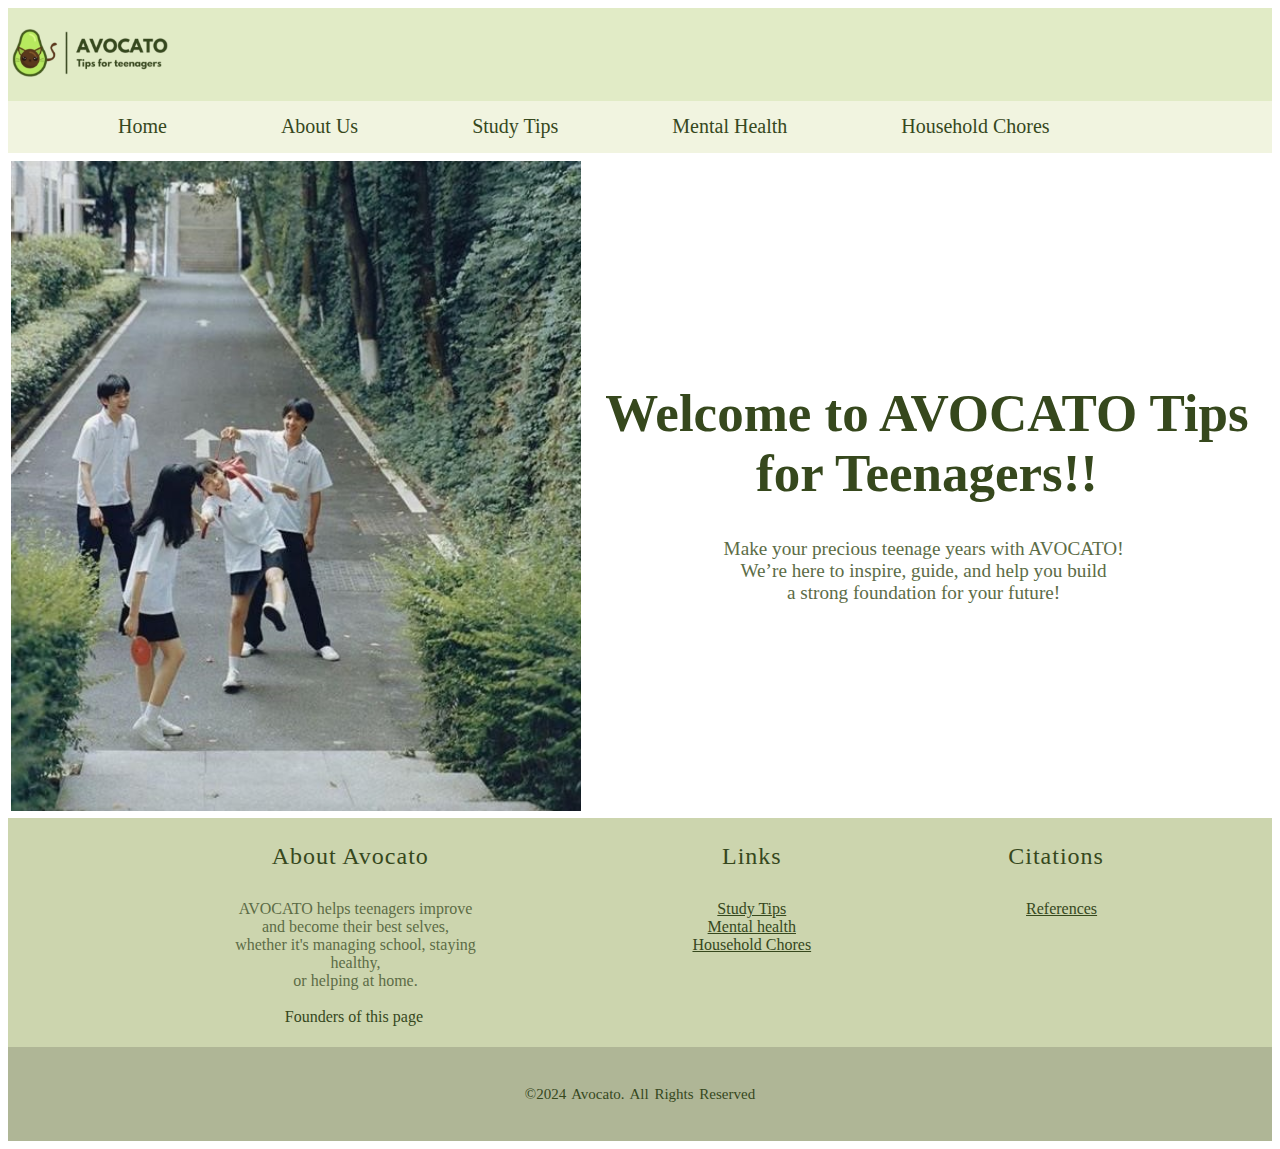
<file: index.html>
<!DOCTYPE html>
<html lang="en">
<head>
    <meta charset="UTF-8">
    <meta name="viewport" content="width=device-width, initial-scale=1.0">
    <title>AVOCATO | Home</title>
    <link rel="stylesheet" href="style.css">
    <link rel="stylesheet" href="index.css">
    
</head>
<body>
    <div class="Avo">
        <img src="Images/AVOCATO.png" alt="Avocato" height="60">
    </div>

    <!-- nav bar -->
    <div class="nav">
        <a href="index.html" class="navt">Home</a>
        <a href="about.us.html" class="navt">About Us</a>
        <a href="studytips.html" class="navt">Study Tips</a>
        <a href="mentalhealth.html" class="navt">Mental Health</a>
        <a href="Household.html" class="navt">Household Chores</a>
    </div>

    <table style="width: 100%;">
        <tr>
            <td><img src="Images/teens.png" width="570" height="650" alt="intro"></td>
            <td>
                <h1 style="color: #36481d; font-family: Cambria, Cochin, Georgia, Times, 'Times New Roman', serif; font-size: 53px; text-align: center;">Welcome to AVOCATO Tips for Teenagers!!</h1>
                <p style="text-align: center; padding-right: 1%; color: #5c6c46; font-size: larger;">
                    Make your precious teenage years with AVOCATO! <br>
                    We’re here to inspire, guide, and help you build <br>
                    a strong foundation for your future!</p>
            </td>
        </tr>
    </table>

    <div class="footer">
        <div class="footer-top">
    
        <div class="col-1">
            <h2 style="font-family: Cambria, Cochin, Georgia, Times, 'Times New Roman', serif;">About Avocato</h2>
            <ul class="col-7">
            <li style="font-family: Cambria, Cochin, Georgia, Times, 'Times New Roman', serif; padding-right: 10%; color: #5c6c46 ;" >AVOCATO helps teenagers improve <br>
                and become their best selves, <br>
                whether it's managing school, staying healthy, <br>
                or helping at home.
            </li>
            <br>
            <li><a style="font-family: Cambria, Cochin, Georgia, Times, 'Times New Roman', serif; padding-left: 21%;" href="about.us.html">Founders of this page</a></li>
            </ul>
            </div>
            
        <div class="col-2">
        
            <h2 style="font-family: Cambria, Cochin, Georgia, Times, 'Times New Roman', serif;">Links</h2>
            <a href="studytips.html">Study Tips</a><br>
            <a href="mentalhealth.html">Mental health</a><br>
            <a href="Household.html">Household Chores</a>
            </div>
    
            <div class="col-3">
                <h2 style="font-family: Cambria, Cochin, Georgia, Times, 'Times New Roman', serif; padding-left: 20%;">Citations</h2>
                    <ul class="col-8">
                    <li><a href="references.html"> References</a></li>
                    </ul>
            </div>
        </div>
        </div>
        
            <div class="footer-bottom">
            <p style="color: #36481d;">&copy;2024 Avocato. All Rights Reserved</p>
            </div>    
            </div>
</body>
</html>
</file>
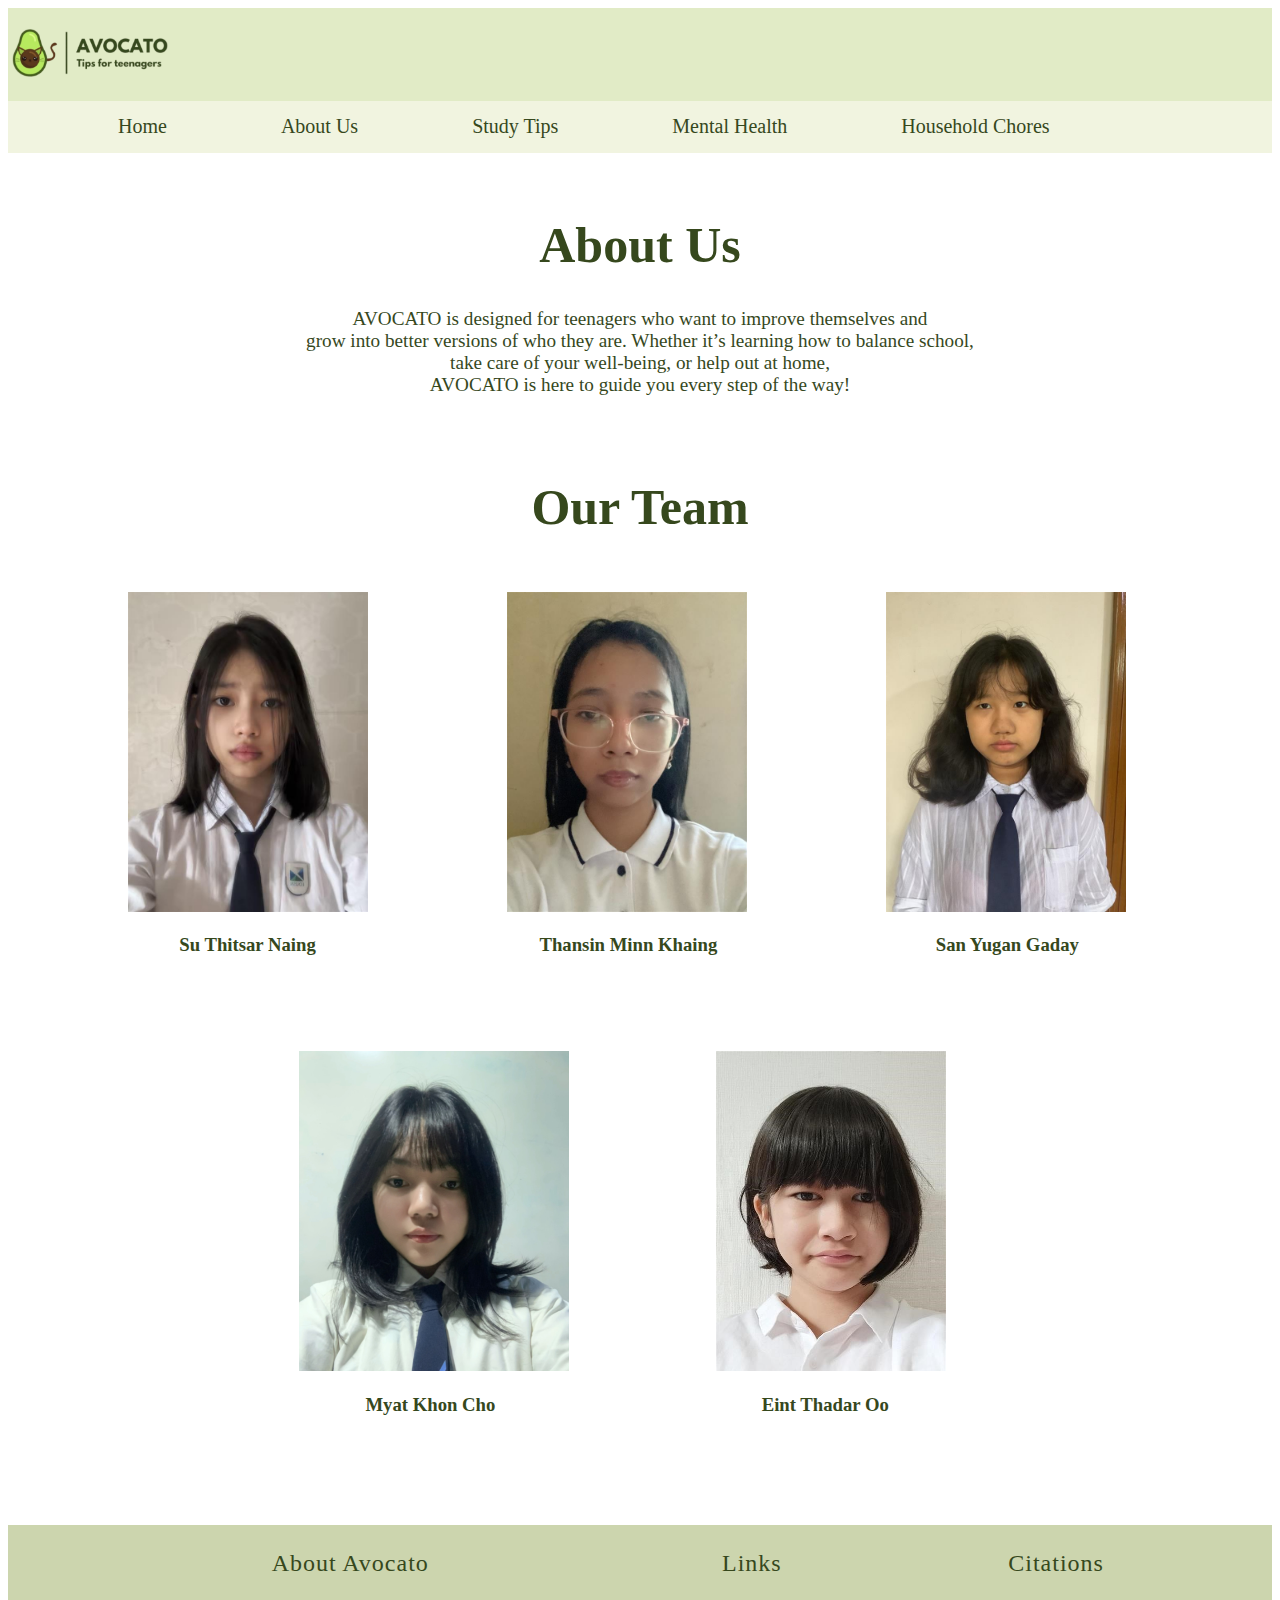
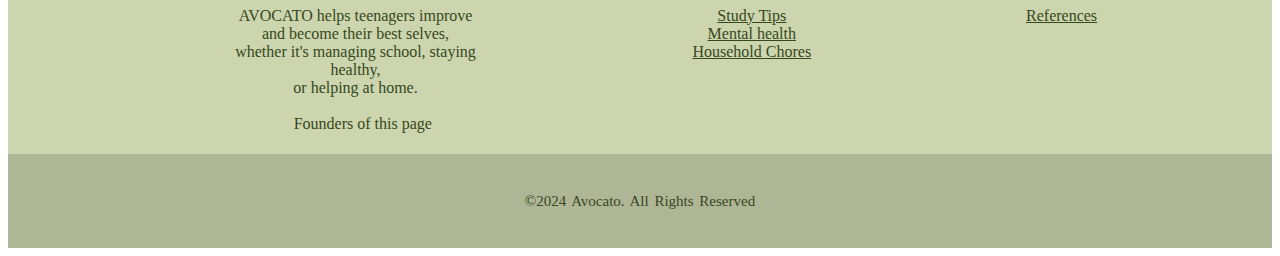
<file: about.us.html>
<!DOCTYPE html>
<html lang="en">
<head>
    <meta charset="UTF-8">
    <meta name="viewport" content="width=device-width, initial-scale=1.0">
    <title>AVOCATO | About us</title>
    <link rel="stylesheet" href="about.us.css">
    <link rel="stylesheet" href="style.css">
</head>
<body>
    <div class="Avo">
        <img src="Images/AVOCATO.png" alt="Avocato" height="60">
    </div>
    
    <div class="nav">
    <!--nav bar-->
        <a href="index.html" class="navt">Home</a>
        <a href="about.us.html" class="navt">About Us</a>
        <a href="studytips.html" class="navt">Study Tips</a>
        <a href="mentalhealth.html" class="navt">Mental Health</a>
        <a href="Household.html" class="navt">Household Chores</a>
    </div>
    
    <div class="about-section">
        <h1 class="apg">About Us</h1>
        <p class="discrip">AVOCATO is designed for teenagers who want to improve themselves and <br>
            grow into better versions of who they are. Whether it’s learning how to balance school, <br>
            take care of your well-being, or help out at home, <br>
            AVOCATO is here to guide you every step of the way! 
        </p>
    </div>

<h1 class="ot">Our Team</h1>
<br>
<div class="strow">
    <div style="padding-left: 9.5%;">
        <img src="Images/STN.jfif" width="240" height="320" alt="STN">
        <h3 class="name"  style="padding-left: 13.5%; font-family: Cambria, Cochin, Georgia, Times, 'Times New Roman', serif;">Su Thitsar Naing</h3>
    </div>

    <div>
        <img src="Images/TSMK.jfif" width="240" height="320" alt="TSMK">
        <h3 class="name" style="padding-left: 8.5%; font-family: Cambria, Cochin, Georgia, Times, 'Times New Roman', serif;">Thansin Minn Khaing</h3>
    </div>

    <div>
        <img src="Images/SYG.png" width="240" height="320" alt="SYG">
        <h3 class="name" style="padding-left: 13%; font-family: Cambria, Cochin, Georgia, Times, 'Times New Roman', serif;">San Yugan Gaday</h3>
    </div>
</div>

<br>
<br>
<br>
<br>

<div class="secrow">
    <div style="padding-left: 23%;">
        <img src="Images/MKC.jfif" width="270" height="320" alt="MKC">
        <h3 class="name" style="padding-left: 16%; font-family: Cambria, Cochin, Georgia, Times, 'Times New Roman', serif;">Myat Khon Cho</h3>
    </div>

    <div>
        <img src="Images/ETO.jpg" width="230" height="320" alt="ETO">
        <h3 class="name" style="padding-left: 11%; font-family: Cambria, Cochin, Georgia, Times, 'Times New Roman', serif;">Eint Thadar Oo</h3>
    </div>
</div>
<br>
<br>
<br>
<br>
<br>
    <div class="footer">
        <div class="footer-top">
    
        <div class="col-1">
            <h2>About Avocato</h2>
            <ul class="col-7">
            <li style="font-family: Cambria, Cochin, Georgia, Times, 'Times New Roman', serif; padding-right: 10%;  "> AVOCATO helps teenagers improve <br>
                and become their best selves, <br>
                whether it's managing school, staying healthy, <br>
                or helping at home.</li>
            <br>
            <li style="padding-left: 24%;"><a href="about.us.html">Founders of this page</a></li>
            </ul>
            </div>
            
        <div class="col-2">
        
            <h2>Links</h2>
            <a href="studytips.html">Study Tips</a><br>
            <a href="mentalhealth.html">Mental health</a><br>
            <a href="Household.html">Household Chores</a>
            </div>
    
            <div class="col-3">
                <h2 style="font-family: Cambria, Cochin, Georgia, Times, 'Times New Roman', serif; padding-left: 20%;">Citations</h2>
                    <ul class="col-8">
                    <li><a href="references.html"> References</a></li>
                    </ul>
            </div>
        </div>
        </div>
        
            <div class="footer-bottom">
            <p style="color: #36481d;">&copy;2024 Avocato. All Rights Reserved</p>
            </div>    
            </div>
</body>
</html>
</file>
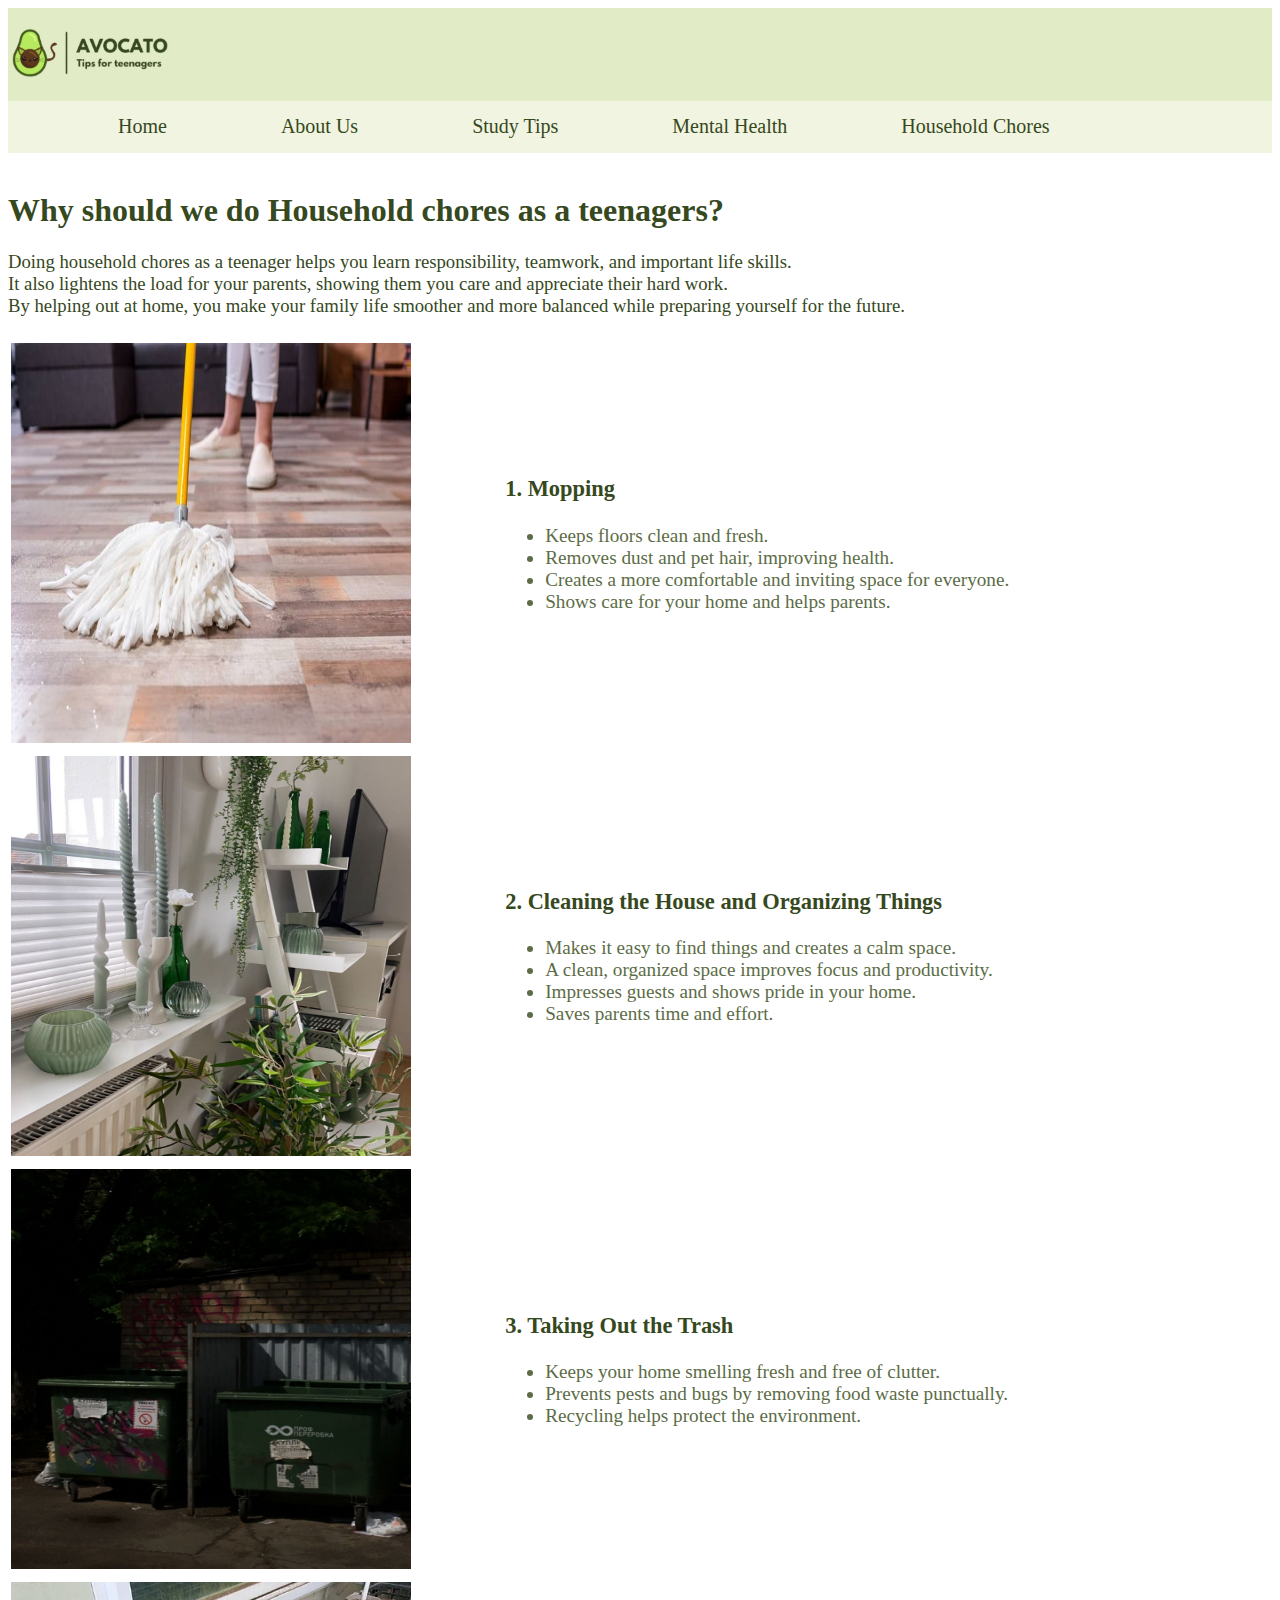
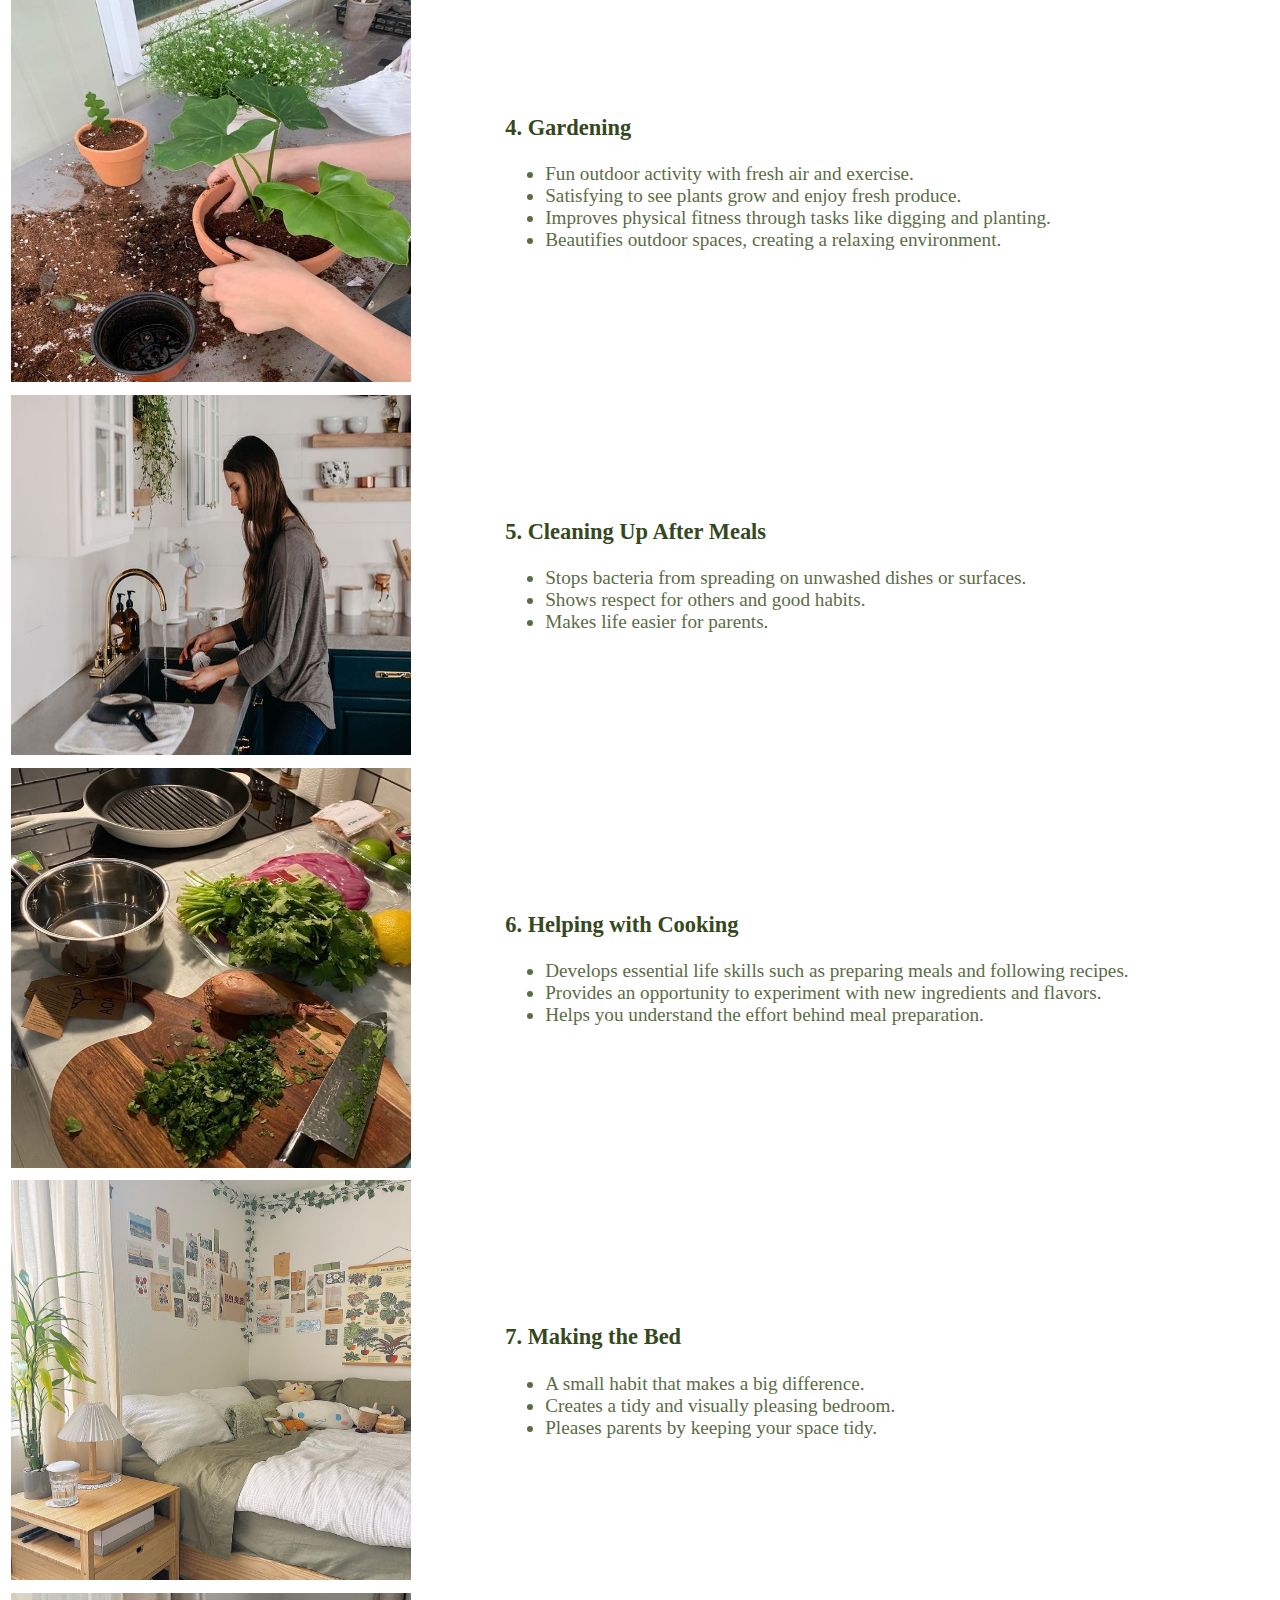
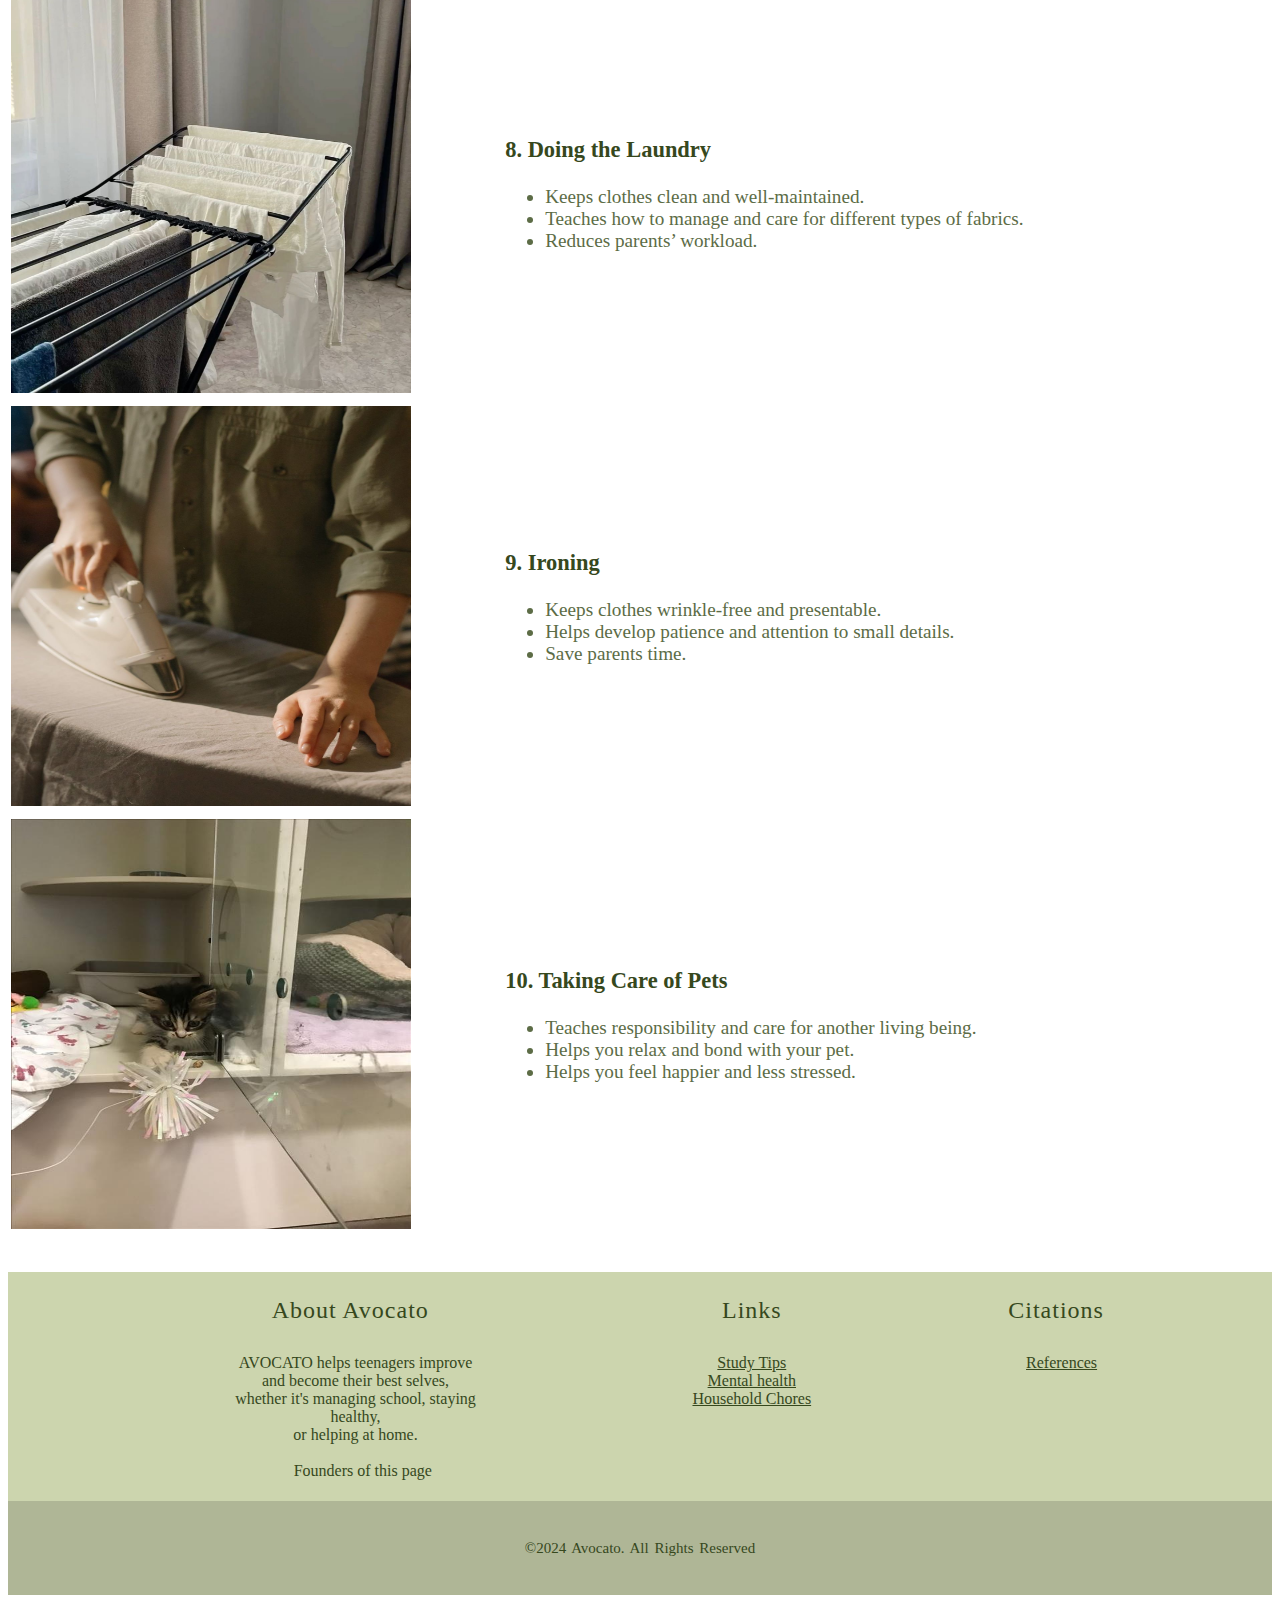
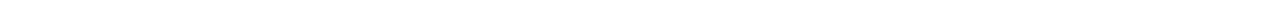
<file: household.html>
<!DOCTYPE html>
<html lang="en">
<head>
    <meta charset="UTF-8">
    <meta name="viewport" content="width=device-width, initial-scale=1.0">
    <title>AVOCATO | Household</title>
    <link rel="stylesheet" href="style.css">
    <link rel="stylesheet" href="household.css">
</head>
<body>
    <div class="Avo">
        <img src="Images/AVOCATO.png" alt="AVOCATO" height="60">
    </div>

    <div class="nav">
        <!--nav bar-->
    <a href="index.html" class="navt">Home</a>
    <a href="about.us.html" class="navt">About Us</a>
    <a href="studytips.html" class="navt">Study Tips</a>
    <a href="mentalhealth.html" class="navt">Mental Health</a>
    <a href="Household.html" class="navt">Household Chores</a>
    </div>
    <br>
    <h1 class="title">Why should we do Household chores as a teenagers?</h1>
    <h3 class="hintro">
        Doing household chores as a teenager helps you learn responsibility, teamwork, and important life skills. <br>
        It also lightens the load for your parents, showing them you care and appreciate their hard work. <br>
        By helping out at home, you make your family life smoother and more balanced while preparing yourself 
        for the future.
    </h3>

    <table style="width: 100%;">
        <tr>
            <td><img src="Images/Mopping.jpg" width="400" height="400" alt="mopping"></td>
            <td class="hhc">
                <h3 style="color: #36481d;">1. Mopping</h3>
                <ul style="color: #5c6c46;">
                    <li>Keeps floors clean and fresh.</li>
                    <li>Removes dust and pet hair, improving health.</li>
                    <li>Creates a more comfortable and inviting space for everyone.</li>
                    <li>Shows care for your home and helps parents.</li>
                </ul>
            </td>
        </tr>
        <tr>
            <td><img src="Images/organizing things.jfif" width="400" height="400" alt="Organizing Things"></td>
            <td class="hhc">
                <h3 style="color: #36481d;">2. Cleaning the House and Organizing Things </h3>
                <ul style="color: #5c6c46;">
                    <li>Makes it easy to find things and creates a calm space.</li>
                    <li>A clean, organized space improves focus and productivity.</li>
                    <li>Impresses guests and shows pride in your home.</li>
                    <li>Saves parents time and effort.</li>
                </ul>
            </td>
        </tr>
        <tr>
            <td><img src="Images/taking out trash.jfif" width="400" height="400" alt="Taking out Trash"></td>
            <td class="hhc">
                <h3 style="color: #36481d;">3. Taking Out the Trash</h3>
                <ul style="color: #5c6c46;">
                    <li>Keeps your home smelling fresh and free of clutter.</li>
                    <li>Prevents pests and bugs by removing food waste punctually.</li>
                    <li>Recycling helps protect the environment.</li>
                </ul>
            </td>
        </tr>
        <tr>
            <td><img src="Images/gardening.jfif" width="400" height="400" alt="gardening"></td>
            <td class="hhc">
                <h3 style="color: #36481d;">4. Gardening</h3>
                <ul style="color: #5c6c46;">
                    <li> Fun outdoor activity with fresh air and exercise.</li>
                    <li>Satisfying to see plants grow and enjoy fresh produce. </li>
                    <li>Improves physical fitness through tasks like digging and planting.</li>
                    <li>Beautifies outdoor spaces, creating a relaxing environment.</li>
                </ul>
            </td>
        </tr>
        <tr>
            <td><img src="Images/cleaning after meals.jfif" width="400" height="360" alt="cleaning after meals"></td>
            <td class="hhc">
                <h3 style="color: #36481d;">5. Cleaning Up After Meals</h3>
                <ul style="color: #5c6c46;">
                    <li>Stops bacteria from spreading on unwashed dishes or surfaces.</li>
                    <li>Shows respect for others and good habits.</li>
                    <li>Makes life easier for parents.</li>
                </ul>
            </td>
        </tr>
        <tr>
            <td><img src="Images/helping w cooking.jfif" width="400" height="400" alt="helping w cooking"></td>
            <td class="hhc">
                <h3 style="color: #36481d;">6. Helping with Cooking</h3>
                <ul style="color: #5c6c46;">
                    <li>Develops essential life skills such as preparing meals and following recipes.</li>
                    <li>Provides an opportunity to experiment with new ingredients and flavors.</li>
                    <li>Helps you understand the effort behind meal preparation.</li>
                </ul>
                
            </td>
        </tr>
        <tr>
            <td><img src="Images/making bed.jfif" width="400" height="400" alt="making bed"></td>
            <td class="hhc">
                <h3 style="color: #36481d;">7. Making the Bed</h3>
                <ul style="color: #5c6c46;">
                    <li>A small habit that makes a big difference.</li>
                    <li>Creates a tidy and visually pleasing bedroom.</li>
                    <li> Pleases parents by keeping your space tidy.</li>
                </ul>
            </td>
        </tr>
        <tr>
            <td><img src="Images/doing laundry.jfif" width="400" height="400" alt="doing laundry"></td>
            <td class="hhc">
                <h3 style="color: #36481d;">8. Doing the Laundry </h3>
                <ul style="color: #5c6c46;">
                    <li>Keeps clothes clean and well-maintained.</li>
                    <li>Teaches how to manage and care for different types of fabrics.</li>
                    <li>Reduces parents’ workload.</li>
                </ul>
            </td>
        </tr>
        <tr>
            <td><img src="Images/ironing.jfif" width="400" height="400" alt="ironing"></td>
            <td class="hhc">
                <h3 style="color: #36481d;">9. Ironing</h3>
                <ul style="color: #5c6c46;">
                    <li>Keeps clothes wrinkle-free and presentable.</li>
                    <li> Helps develop patience and attention to small details.</li>
                    <li> Save parents time.</li>
                </ul>
            </td>
        </tr>
        <tr>
            <td><img src="Images/taking care of pet.jfif" width="400" height="410" alt="taking care of pet"></td>
            <td class="hhc">
                <h3 style="color: #36481d;">10. Taking Care of Pets</h3>
                <ul style="color: #5c6c46;">
                    <li>Teaches responsibility and care for another living being.</li>
                    <li> Helps you relax and bond with your pet.</li>
                    <li>Helps you feel happier and less stressed.</li>
                </ul>
            </td>
        </tr>
    </table>
    <br>
    <br>

    <div class="footer">
    <div class="footer-top">

    <div class="col-1">
        <h2>About Avocato</h2>
        <ul class="col-7">
        <li style="font-family: Cambria, Cochin, Georgia, Times, 'Times New Roman', serif; padding-right: 10%;">AVOCATO helps teenagers improve <br>
            and become their best selves, <br>
            whether it's managing school, staying healthy, <br>
            or helping at home.</li>
        <br>
        <li style="padding-left: 24%;"><a href="about.us.html">Founders of this page</a></li>
        </ul>
        </div>
        
    <div class="col-2">
    
        <h2>Links</h2>
        <a href="studytips.html">Study Tips</a><br>
        <a href="mentalhealth.html">Mental health</a><br>
        <a href="Household.html">Household Chores</a>
        </div>

    <div class="col-3">
        <h2 style="font-family: Cambria, Cochin, Georgia, Times, 'Times New Roman', serif; padding-left: 20%;">Citations</h2>
            <ul class="col-8">
            <li><a href="references.html"> References</a></li>
            </ul>
    </div>
    </div>
    </div>
    
        <div class="footer-bottom">
        <p style="color: #36481d;">&copy;2024 Avocato. All Rights Reserved</p>
        </div>    
        </div>
</body>
</html>
</file>
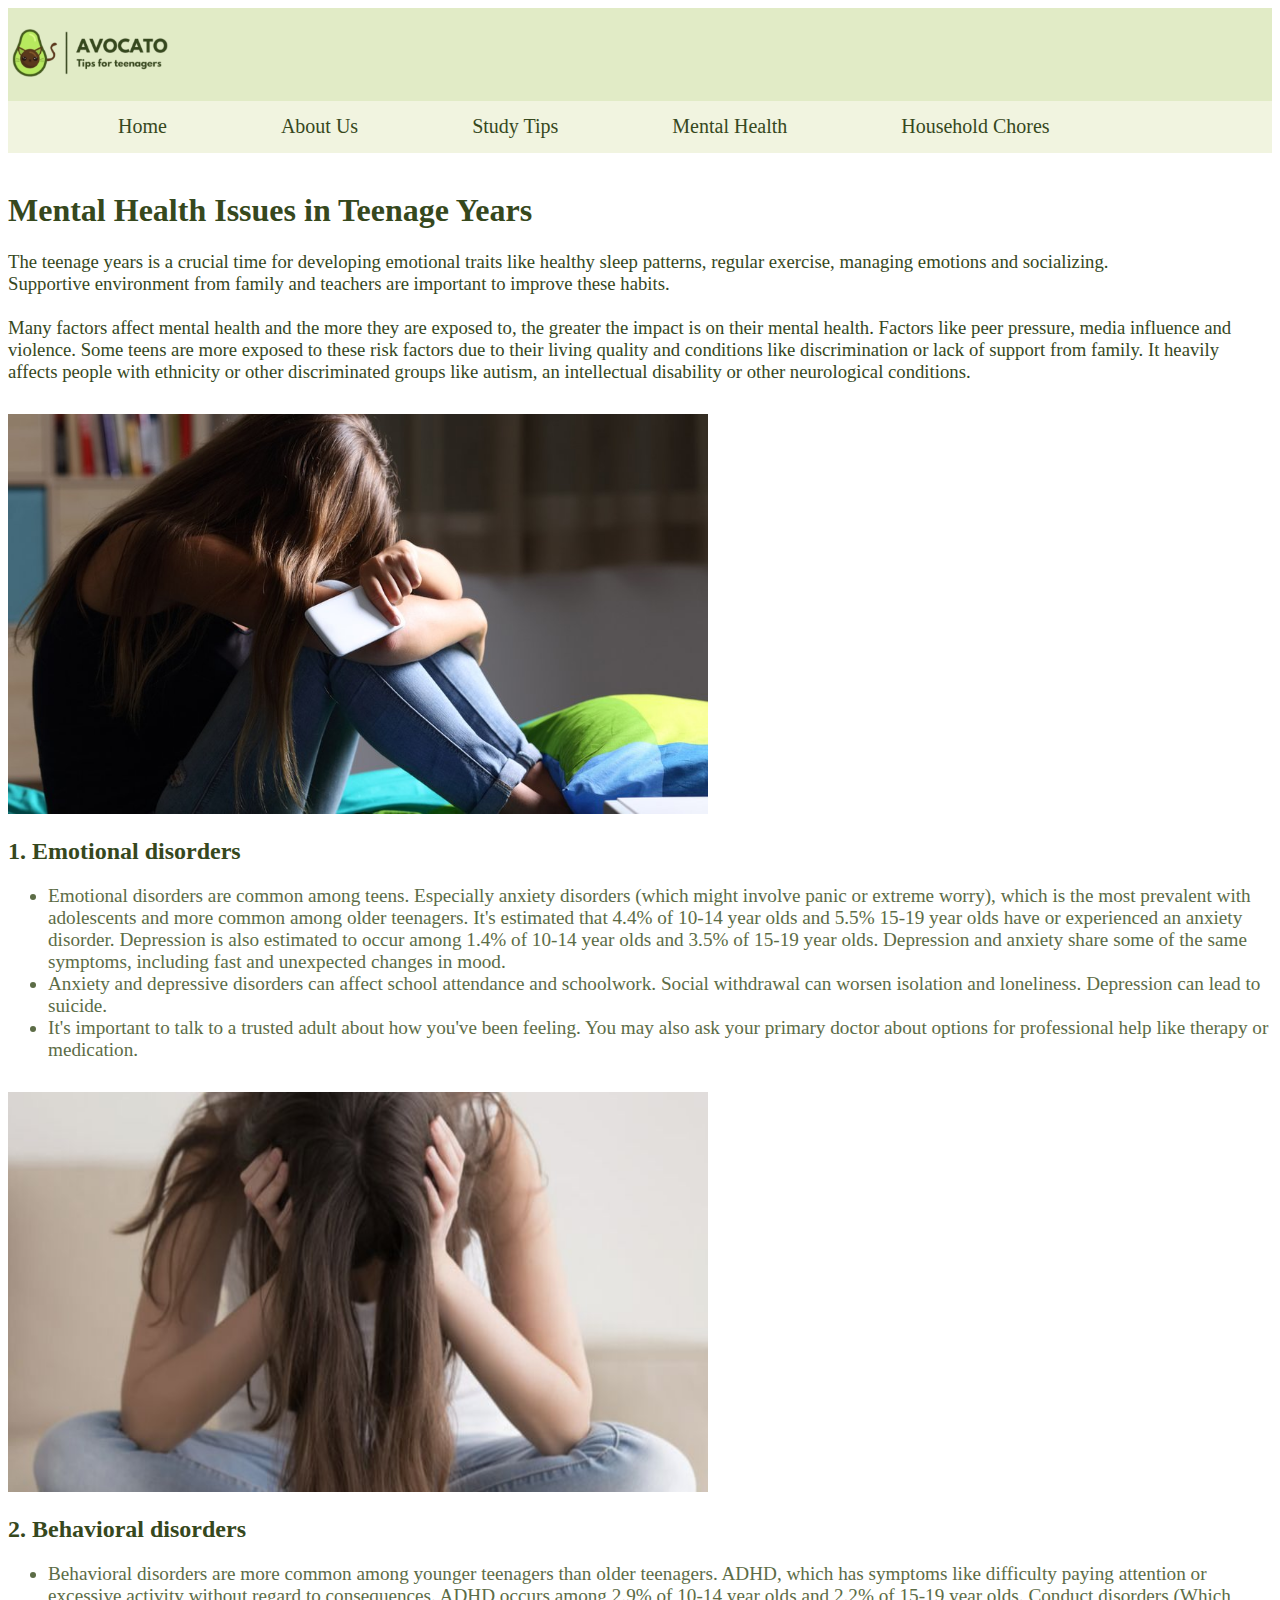
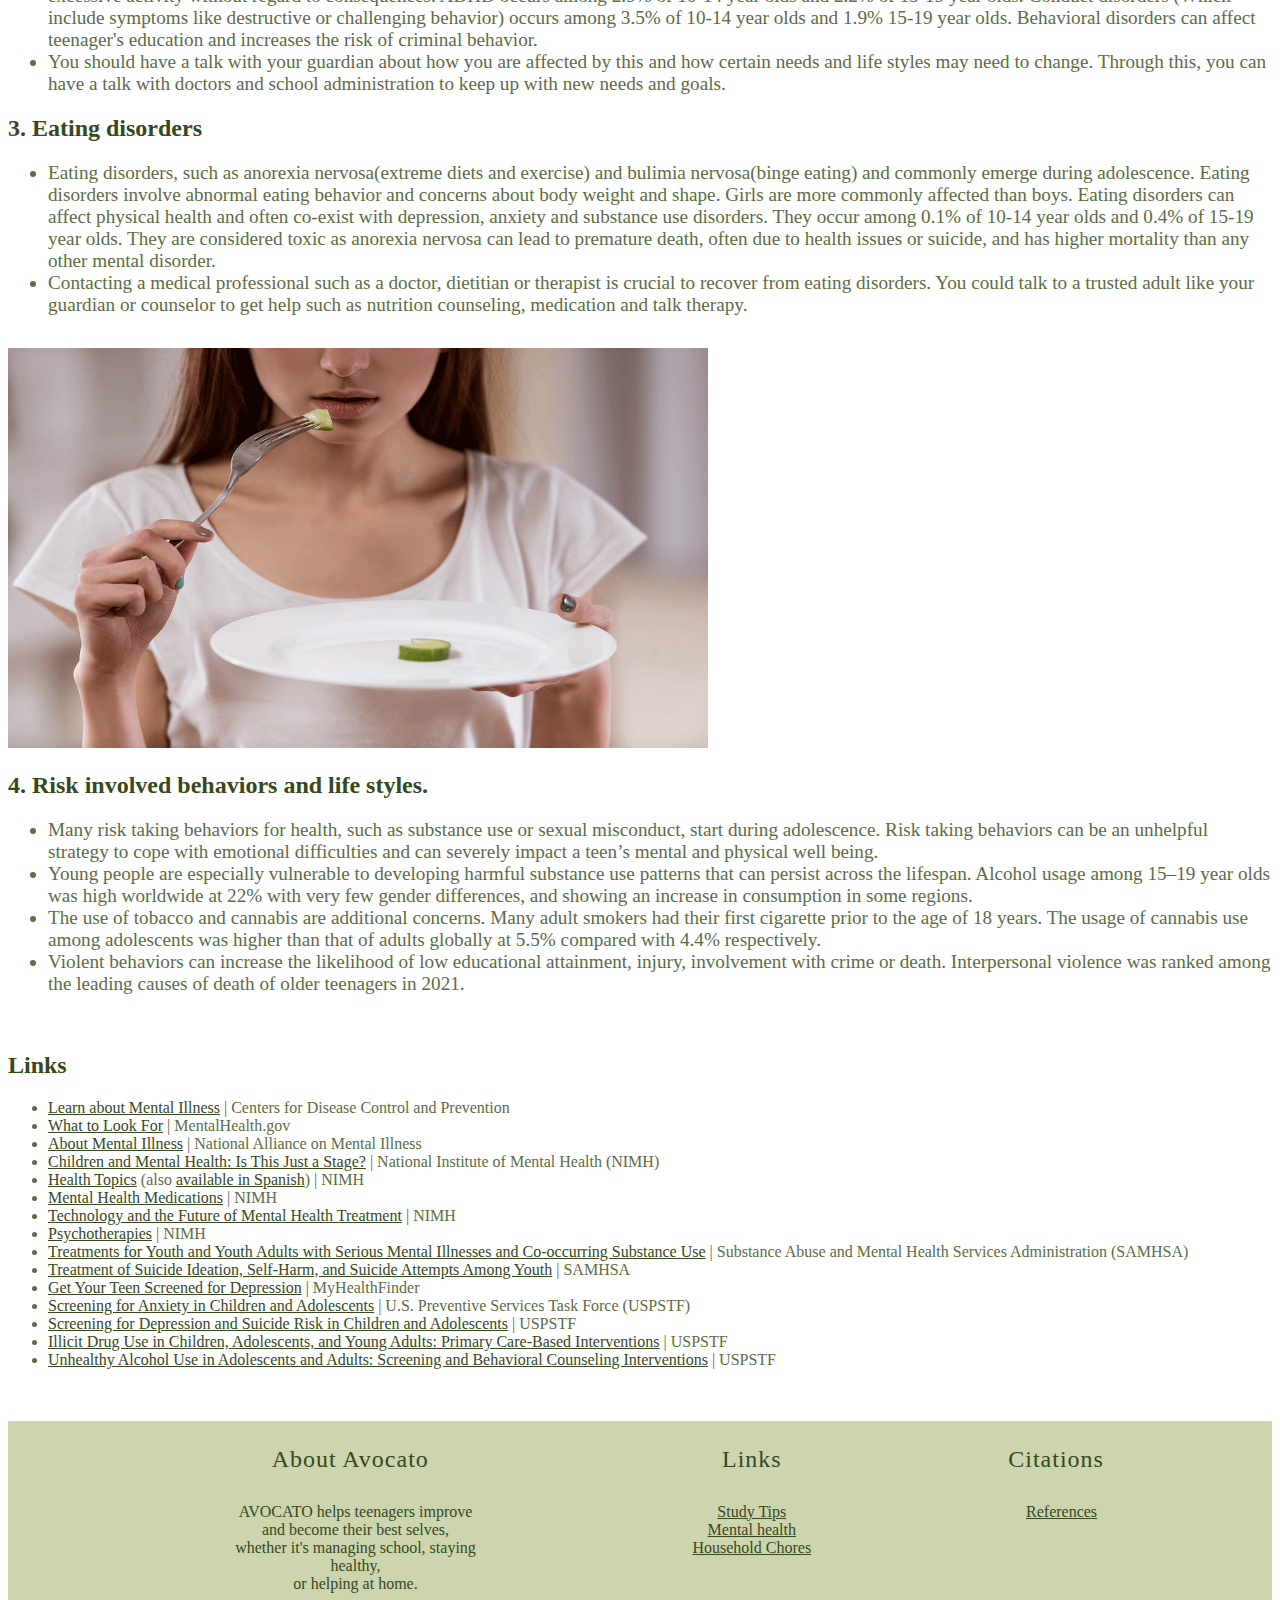
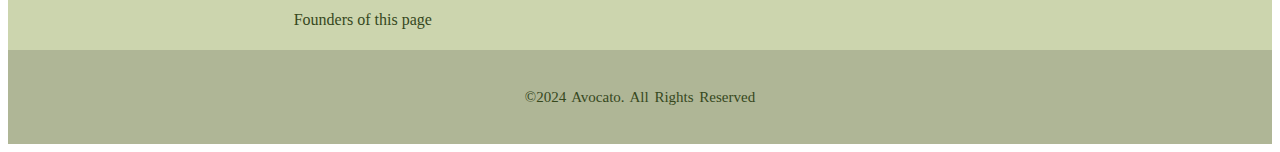
<file: mentalhealth.html>
<!DOCTYPE html>
<html lang="en">
<head>
    <meta charset="UTF-8">
    <meta name="viewport" content="width=device-width, initial-scale=1.0">
    <title>AVOCATO | Mental Health</title>
    <link rel="stylesheet" href="mentalhealth.css">
    <link rel="stylesheet" href="style.css">
</head>
<body>
    <div class="Avo">
        <img src="Images/AVOCATO.png" alt="Avocato" height="60">
</div>

<!-- nav bar -->
<div class="nav">
<a href="index.html" class="navt">Home</a>
<a href="about.us.html" class="navt">About Us</a>
<a href="studytips.html" class="navt">Study Tips</a>
<a href="mentalhealth.html" class="navt">Mental Health</a>
<a href="Household.html" class="navt">Household Chores</a>
</div>
<br>
<h1 class="title">Mental Health Issues in Teenage Years</h1>
<h3 class="intro">
    The teenage years is a crucial time for developing emotional traits like healthy sleep patterns, regular exercise, managing emotions and socializing. <br>
    Supportive environment from family and teachers are important to improve these habits. <br>
    <br>
    Many factors affect mental health and the more they are exposed to, the greater the impact is on their mental health. Factors like peer pressure, media influence and violence. Some teens are more exposed to these risk factors due to their living quality and conditions like discrimination or lack of support from family. It heavily affects people with ethnicity or other discriminated groups like autism, an intellectual disability or other neurological conditions. </h3>

<img src="Images/mental health.jfif" width="700" height="400" alt="Mental Health">

<h2 style="color: #36481d;">1. Emotional disorders</h2>
    <ul style="color: #5c6c46; font-size: larger;">
        <li>Emotional disorders are common among teens. Especially anxiety disorders (which might involve panic or extreme worry), which is the most prevalent with adolescents and more common among older teenagers. It's estimated that 4.4% of 10-14 year olds and 5.5% 15-19 year olds have or experienced an anxiety disorder. Depression is also estimated to occur among 1.4% of 10-14 year olds and 3.5% of 15-19 year olds. Depression and anxiety share some of the same symptoms, including fast and unexpected changes in mood.</li>
        <li>Anxiety and depressive disorders can affect school attendance and schoolwork. Social withdrawal can worsen isolation and loneliness. Depression can lead to suicide.</li>
        <li>It's important to talk to a trusted adult about how you've been feeling. You may also ask your primary doctor about options for professional help like therapy or medication.</li>
    </ul>

<img src="Images/depression.png" width="700" height="400" alt="Depression">

<h2 style="color: #36481d;">2. Behavioral disorders</h2>
    <ul style="color: #5c6c46; font-size: larger;">
                <li>Behavioral disorders are more common among younger teenagers than older teenagers. ADHD, which has symptoms like difficulty paying attention or excessive activity without regard to consequences. ADHD occurs among 2.9% of 10-14 year olds and 2.2% of 15-19 year olds. Conduct disorders (Which include symptoms like destructive or challenging behavior) occurs among 3.5% of 10-14 year olds and 1.9% 15-19 year olds. Behavioral disorders can affect teenager's education and increases the risk of criminal behavior.</li>
                <li>You should have a talk with your guardian about how you are affected by this and how certain needs and life styles may need to change. Through this, you can have a talk with doctors and school administration to keep up with new needs and goals.</li>
    </ul>

<h2 style="color: #36481d;">3. Eating disorders</h2>
    <ul style="color: #5c6c46; font-size: larger;">
        <li>Eating disorders, such as anorexia nervosa(extreme diets and exercise) and bulimia nervosa(binge eating) and commonly emerge during adolescence. Eating disorders involve abnormal eating behavior and concerns  about body weight and shape. Girls are more commonly affected than boys. Eating disorders can affect physical health and often co-exist with depression, anxiety and substance use disorders. They occur among 0.1% of 10-14 year olds and 0.4% of 15-19 year olds. They are considered toxic as anorexia nervosa can lead to premature death, often due to health issues or suicide, and has higher mortality than any other mental disorder.</li>
        <li>Contacting a medical professional such as a doctor, dietitian or therapist is crucial to recover from eating disorders. You could talk to a trusted adult like your guardian or counselor to get help such as nutrition counseling, medication and talk therapy.</li>
    </ul>
    
<img src="Images/eating dis.png" width="700" height="400" alt="Eating Disorder">


<h2 style="color: #36481d;">4. Risk involved behaviors and life styles. </h2>
    <ul style="color: #5c6c46; font-size: larger;" >
        <li>Many risk taking behaviors for health, such as substance use or sexual misconduct, start during adolescence. Risk taking behaviors can be an unhelpful strategy to cope with emotional difficulties and can severely impact a teen’s mental and physical well being.</li>
        <li>Young people are especially vulnerable to developing harmful substance use patterns that can persist across the lifespan. Alcohol usage among 15–19 year olds was high worldwide at 22% with very few gender differences, and showing an increase in consumption in some regions.</li>
        <li>The use of tobacco and cannabis are additional concerns. Many adult smokers had their first cigarette prior to the age of 18 years. The usage of cannabis use among adolescents was higher than that of adults globally at 5.5% compared with 4.4% respectively.</li>
        <li>Violent behaviors can increase the likelihood of low educational attainment, injury, involvement with crime or death. Interpersonal violence was ranked among the leading causes of death of older teenagers in 2021.</li>
    </ul>
<br>
<h2 style="color: #36481d;">Links</h2>
    <ul class="links">
        <li><a href="https://www.cdc.gov/mentalhealth/learn/index.htm">Learn about Mental Illness</a>&nbsp;| Centers for Disease Control and Prevention</li>
        <li><a href="https://www.mentalhealth.gov/what-to-look-for">What to Look For</a>&nbsp;| MentalHealth.gov</li>
        <li><a href="https://www.nami.org/About-Mental-Illness">About Mental Illness</a>&nbsp;| National Alliance on Mental Illness</li>
        <li><a href="https://www.nimh.nih.gov/health/publications/children-and-mental-health/">Children and Mental Health: Is This Just a Stage?</a>&nbsp;| National Institute of Mental Health (NIMH)</li>
        <li><a href="https://www.nimh.nih.gov/health/topics/">Health Topics</a> (also <a href="https://www.nimh.nih.gov/health/topics/espanol/">available in Spanish</a>) | NIMH</li>
        <li><a href="https://www.nimh.nih.gov/health/topics/mental-health-medications/">Mental Health Medications</a> | NIMH</li>
        <li><a href="https://www.nimh.nih.gov/health/topics/technology-and-the-future-of-mental-health-treatment/">Technology and the Future of Mental Health Treatment</a> | NIMH</li>
        <li><a href="https://www.nimh.nih.gov/health/topics/psychotherapies/">Psychotherapies</a> | NIMH</li>
        <li><a href="https://www.samhsa.gov/resource/ebp/treatment-considerations-youth-young-adults-serious-emotional-disturbances-serious">Treatments for Youth and Youth Adults with Serious Mental Illnesses and Co-occurring Substance Use</a>&nbsp;| Substance Abuse and Mental Health Services Administration (SAMHSA)</li>
        <li><a href="https://www.samhsa.gov/resource/ebp/treatment-suicidal-ideation-self-harm-suicide-attempts-among-youth">Treatment of Suicide Ideation, Self-Harm, and Suicide Attempts Among Youth</a>&nbsp;| SAMHSA</li>
        <li><a href="https://health.gov/myhealthfinder/topics/everyday-healthy-living/mental-health-and-relationships/get-your-teen-screened-depression">Get Your Teen Screened for Depression</a>&nbsp;| MyHealthFinder</li>
        <li><a href="https://www.uspreventiveservicestaskforce.org/uspstf/draft-recommendation/screening-anxiety-children-adolescents">Screening for Anxiety in Children and Adolescents</a>&nbsp;| U.S. Preventive Services Task Force (USPSTF)</li>
        <li><a href="https://www.uspreventiveservicestaskforce.org/uspstf/draft-recommendation/screening-depression-suicide-risk-children-adolescents">Screening for Depression&nbsp;and Suicide Risk in Children and Adolescents</a>&nbsp;|&nbsp;USPSTF</li>
        <li><a href="https://www.uspreventiveservicestaskforce.org/uspstf/recommendation/drug-use-illicit-primary-care-interventions-for-children-and-adolescents">Illicit Drug Use in Children, Adolescents, and Young Adults: Primary Care-Based Interventions</a>&nbsp;|&nbsp;USPSTF</li>
        <li><a href="https://www.uspreventiveservicestaskforce.org/uspstf/document/RecommendationStatementFinal/unhealthy-alcohol-use-in-adolescents-and-adults-screening-and-behavioral-counseling-interventions">Unhealthy Alcohol Use in Adolescents and Adults: Screening and Behavioral Counseling Interventions</a>&nbsp;|&nbsp;USPSTF</li>
    </ul>

    <br>
    <br>

<div class="footer">
    <div class="footer-top">

    <div class="col-1">
        <h2>About Avocato</h2>
        <ul class="col-7">
        <li style="font-family: Cambria, Cochin, Georgia, Times, 'Times New Roman', serif; padding-right: 10%;">AVOCATO helps teenagers improve <br>
            and become their best selves, <br>
            whether 
            it's managing school, staying healthy, <br>
            or helping at home.</li>
        <br>
        <li style="padding-left: 24%;"><a href="about.us.html">Founders of this page</a></li>
        </ul>
    </div>
        
    <div class="col-2">
        <h2 style="font-family: Cambria, Cochin, Georgia, Times, 'Times New Roman', serif;">Links</h2>
        <a href="studytips.html">Study Tips</a><br>
        <a href="mentalhealth.html">Mental health</a><br>
        <a href="Household.html">Household Chores</a>
    </div>

    <div class="col-3">
        <h2 style="font-family: Cambria, Cochin, Georgia, Times, 'Times New Roman', serif; padding-left: 20%;">Citations</h2>
        <ul class="col-8">
        <li><a href="references.html">References</a></li>
        </ul>
        
    </div>
    </div>
    
        <div class="footer-bottom">
        <p style="color: #36481d;">&copy;2024 Avocato. All Rights Reserved</p>
        </div>    
        </div>
</body>
</html>
</file>
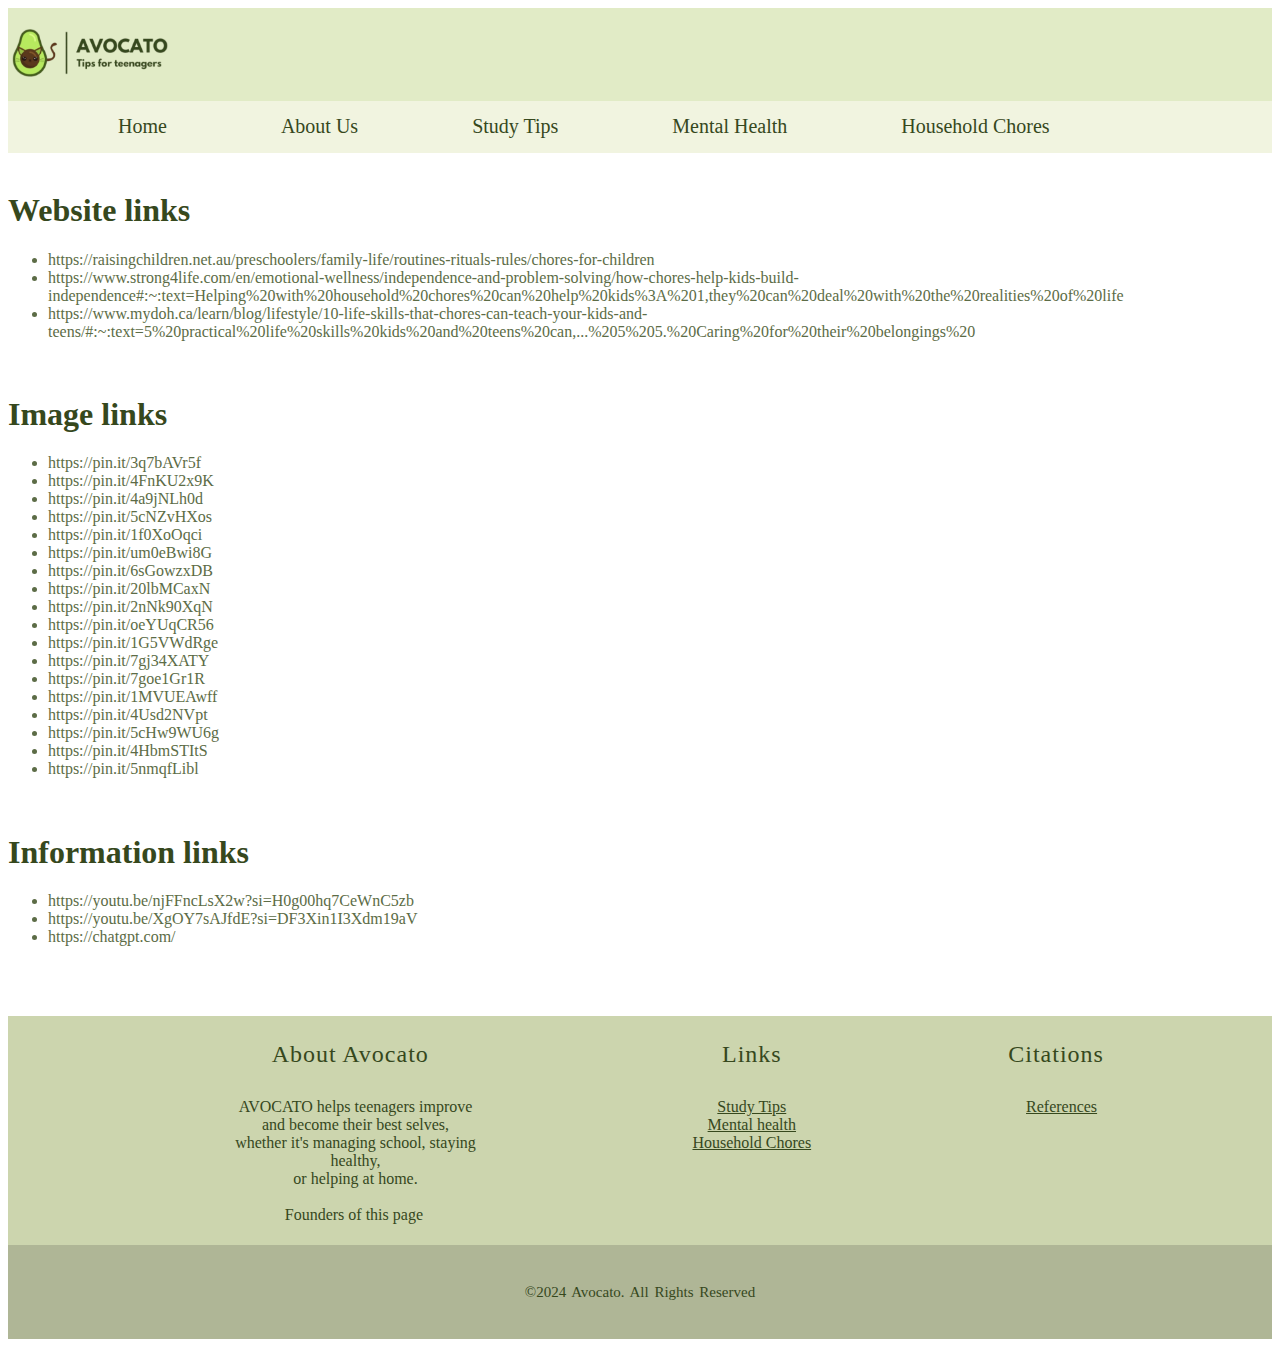
<file: references.html>
<!DOCTYPE html>
<html lang="en">
<head>
    <meta charset="UTF-8">
    <meta name="viewport" content="width=device-width, initial-scale=1.0">
    <title>AVOCATO | References</title>
    <link rel="stylesheet" href="references.css">
    <link rel="stylesheet" href="style.css">
</head>
<body>
    <div class="Avo">
        <img src="Images/AVOCATO.png" alt="Avocato" height="60">
    </div>
    
    <div class="nav">
    <!--nav bar-->
        <a href="index.html" class="navt">Home</a>
        <a href="about.us.html" class="navt">About Us</a>
        <a href="studytips.html" class="navt">Study Tips</a>
        <a href="mentalhealth.html" class="navt">Mental Health</a>
        <a href="Household.html" class="navt">Household Chores</a>
    </div>
<br>
<h1 class="cata">Website links</h1>
    <ul class="links">
        <li>https://raisingchildren.net.au/preschoolers/family-life/routines-rituals-rules/chores-for-children</li>
        <li>https://www.strong4life.com/en/emotional-wellness/independence-and-problem-solving/how-chores-help-kids-build-independence#:~:text=Helping%20with%20household%20chores%20can%20help%20kids%3A%201,they%20can%20deal%20with%20the%20realities%20of%20life</li>
        <li>https://www.mydoh.ca/learn/blog/lifestyle/10-life-skills-that-chores-can-teach-your-kids-and-teens/#:~:text=5%20practical%20life%20skills%20kids%20and%20teens%20can,...%205%205.%20Caring%20for%20their%20belongings%20</li>
    </ul>
<br>
<h1 class="cata">Image links</h1>
    <ul class="links">
        <li>https://pin.it/3q7bAVr5f</li>
        <li>https://pin.it/4FnKU2x9K</li>
        <li>https://pin.it/4a9jNLh0d</li>
        <li>https://pin.it/5cNZvHXos</li>
        <li>https://pin.it/1f0XoOqci</li>
        <li>https://pin.it/um0eBwi8G</li>
        <li>https://pin.it/6sGowzxDB</li>
        <li>https://pin.it/20lbMCaxN</li>
        <li>https://pin.it/2nNk90XqN</li>
        <li>https://pin.it/oeYUqCR56</li>
        <li>https://pin.it/1G5VWdRge</li>
        <li>https://pin.it/7gj34XATY</li>
        <li>https://pin.it/7goe1Gr1R</li>
        <li>https://pin.it/1MVUEAwff</li>
        <li>https://pin.it/4Usd2NVpt</li>
        <li>https://pin.it/5cHw9WU6g</li>
        <li>https://pin.it/4HbmSTItS</li>
        <li>https://pin.it/5nmqfLibl</li>
    </ul>
<br>
<h1 class="cata">Information links</h1>
    <ul class="links">
        <li>https://youtu.be/njFFncLsX2w?si=H0g00hq7CeWnC5zb</li>
        <li>https://youtu.be/XgOY7sAJfdE?si=DF3Xin1I3Xdm19aV</li>
        <li>https://chatgpt.com/</li>
    </ul>

    <br>
    <br>
    <br>

    <div class="footer">
        <div class="footer-top">
    
        <div class="col-1">
            <h2 style="font-family: Cambria, Cochin, Georgia, Times, 'Times New Roman', serif;">About Avocato</h2>
            <ul class="col-7">
            <li style="font-family: Cambria, Cochin, Georgia, Times, 'Times New Roman', serif; padding-right: 10%;" >AVOCATO helps teenagers improve <br>
                and become their best selves, <br>
                whether it's managing school, staying healthy, <br>
                or helping at home.
            </li>
            <br>
            <li><a style="font-family: Cambria, Cochin, Georgia, Times, 'Times New Roman', serif; padding-left: 21%;" href="about.us.html">Founders of this page</a></li>
            </ul>
            </div>
            
        <div class="col-2">
        
            <h2 style="font-family: Cambria, Cochin, Georgia, Times, 'Times New Roman', serif;">Links</h2>
            <a href="studytips.html">Study Tips</a><br>
            <a href="mentalhealth.html">Mental health</a><br>
            <a href="Household.html">Household Chores</a>
            </div>
    
            <div class="col-3">
                <h2 style="font-family: Cambria, Cochin, Georgia, Times, 'Times New Roman', serif; padding-left: 20%;">Citations</h2>
                    <ul class="col-8">
                    <li><a href="references.html"> References</a></li>
                    </ul>
            </div>
        </div>
        </div>
        
            <div class="footer-bottom">
            <p style="color: #36481d;">&copy;2024 Avocato. All Rights Reserved</p>
            </div>    
            </div>
</body>
</html>
</file>
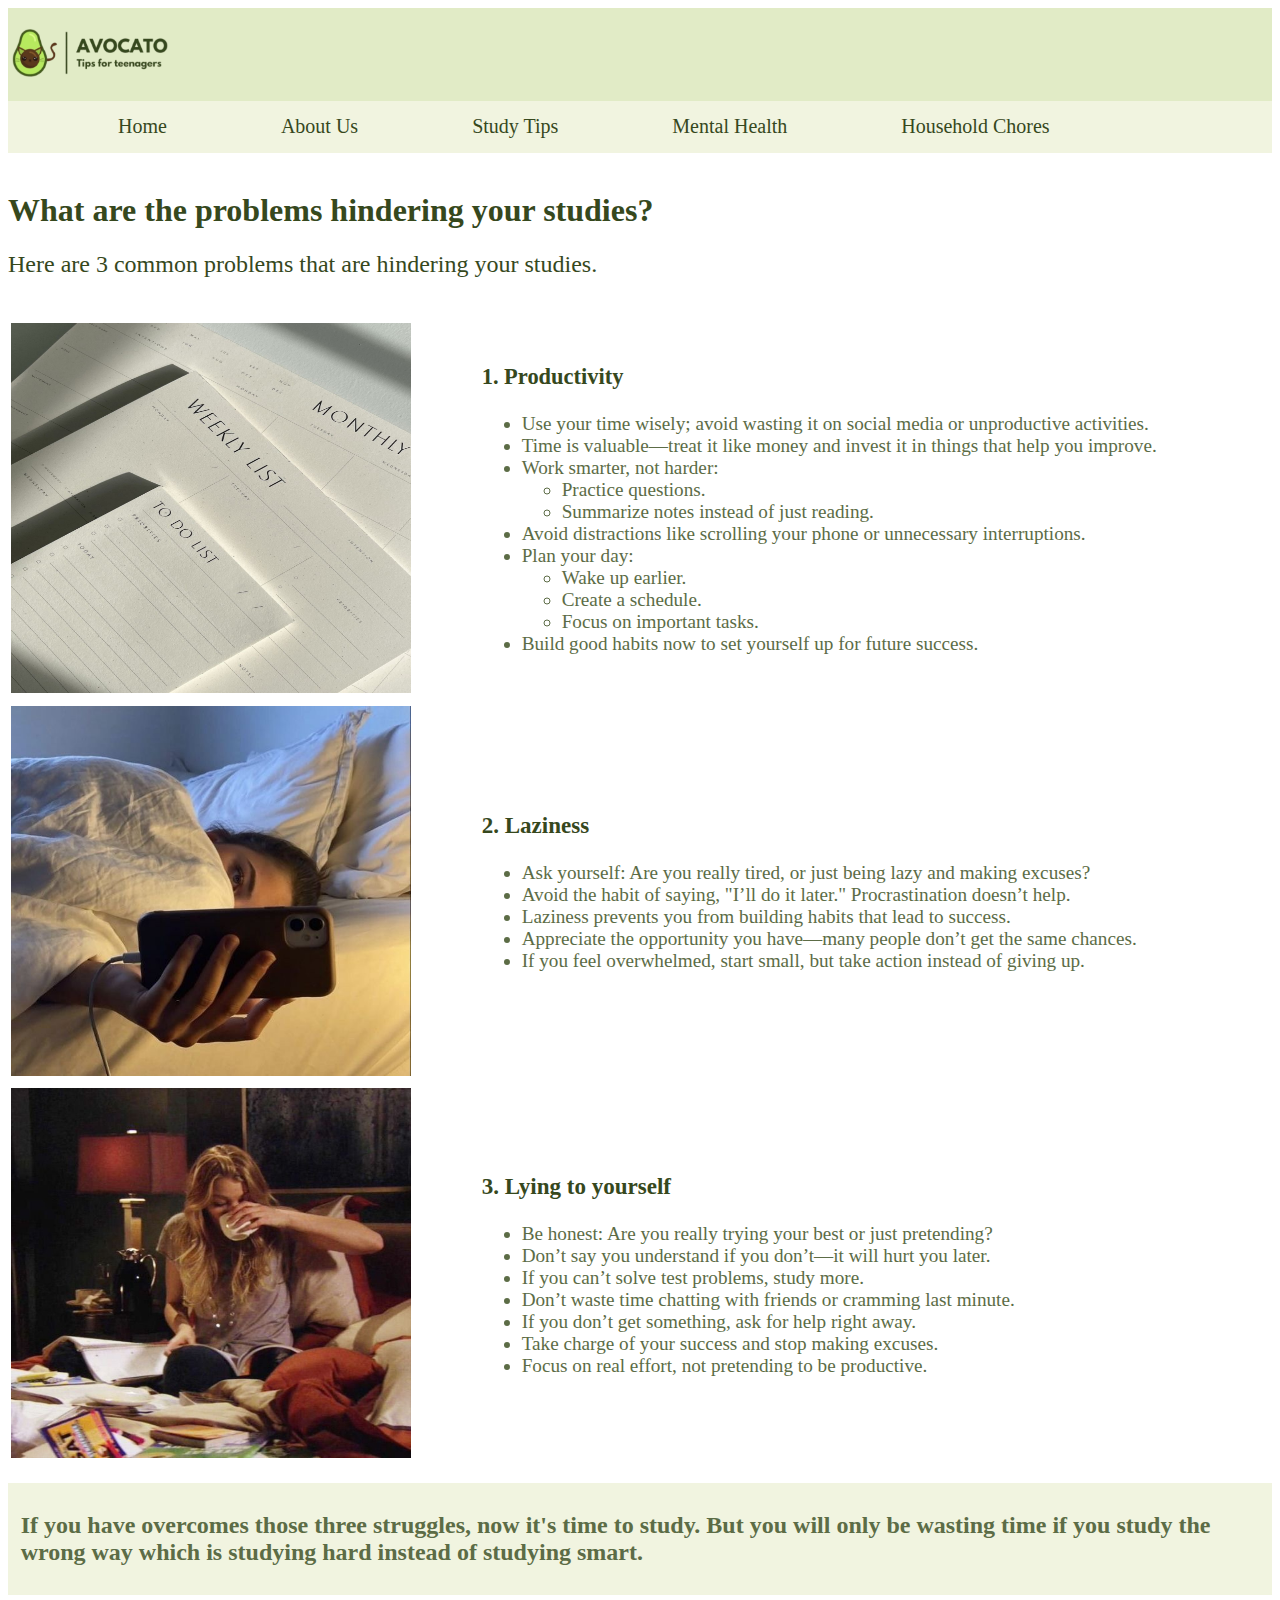
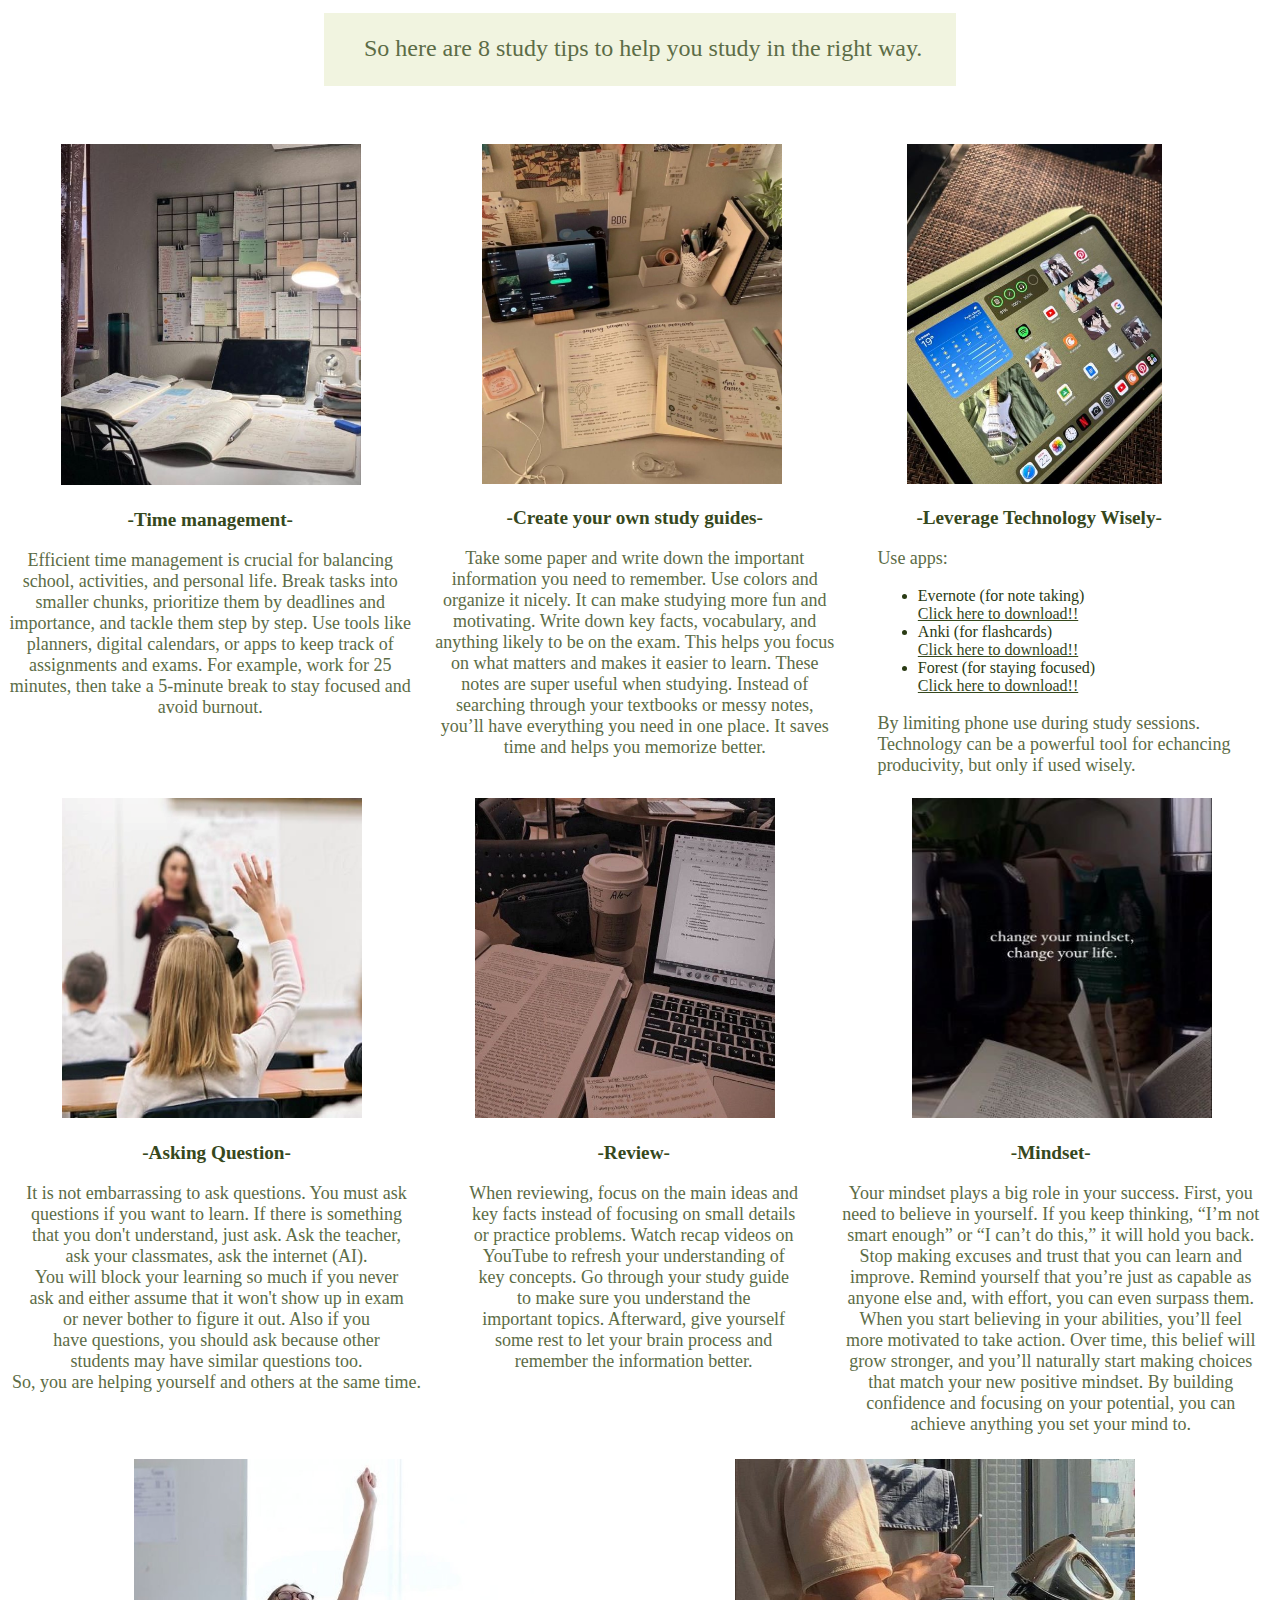
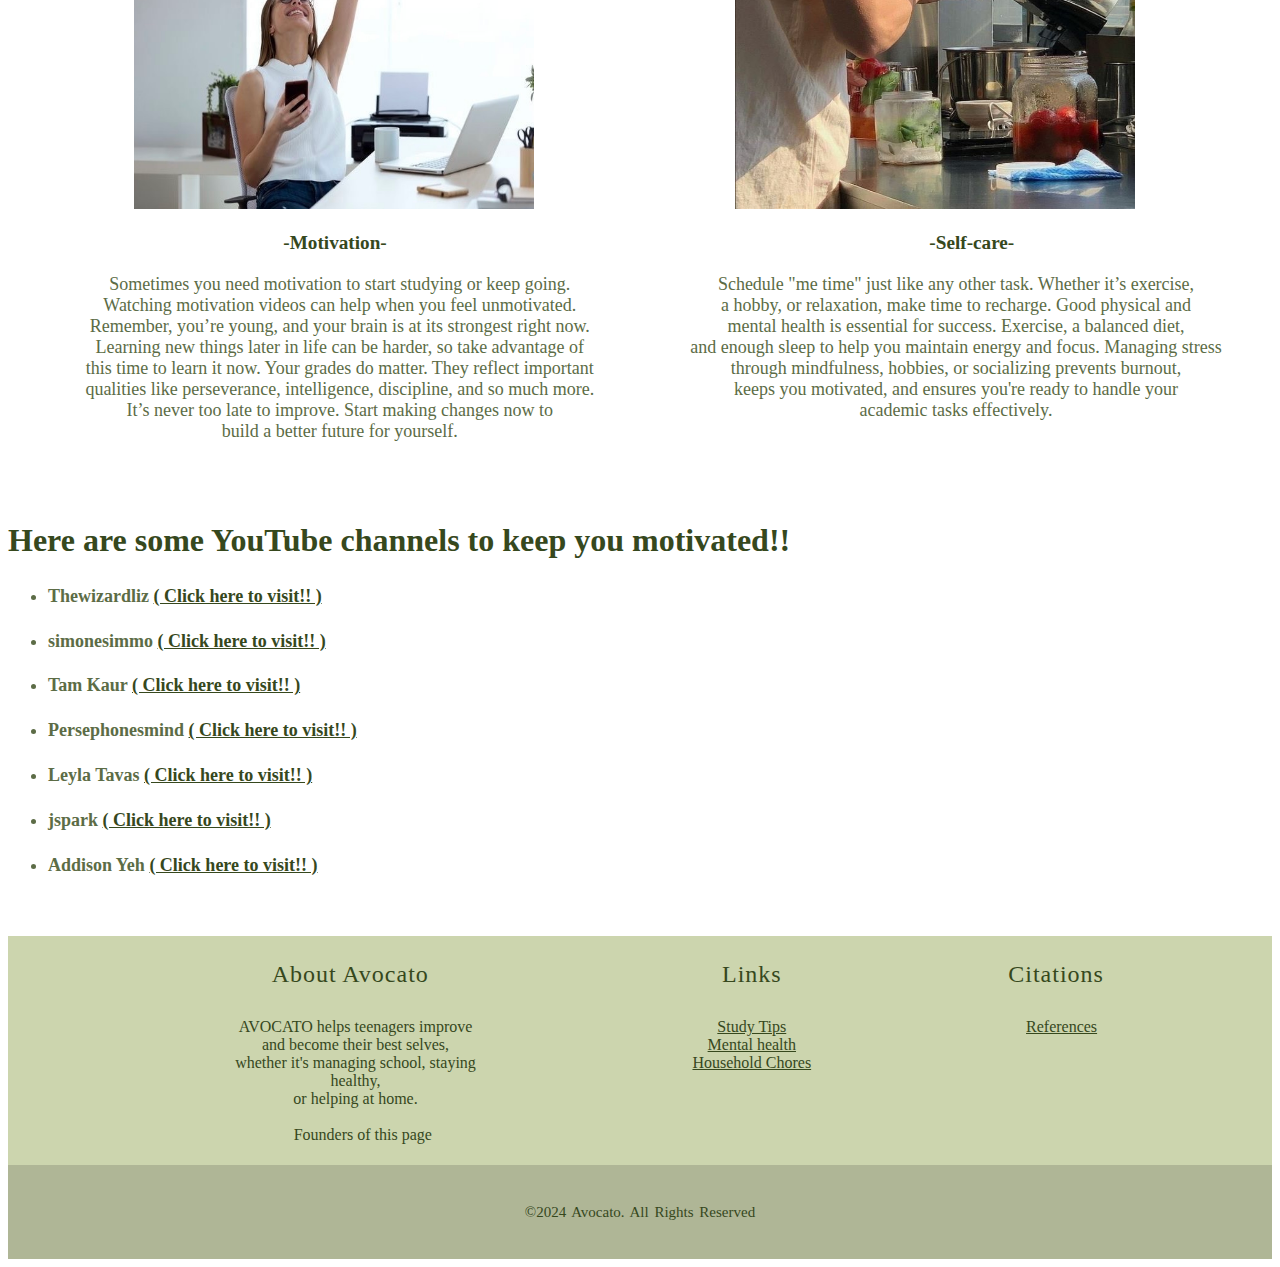
<file: studytips.html>
<!DOCTYPE html>
<html lang="en">
<head>
    <meta charset="UTF-8">
    <meta name="viewport" content="width=device-width, initial-scale=1.0">
    <title>AVOCATO | Study Tips</title>
    <link rel="stylesheet" href="studytips.css">
    <link rel="stylesheet" href="style.css">
</head>
<body>
<body>
    <div class="Avo">
            <img src="Images/AVOCATO.png" alt="Avocato" height="60">
    </div>
    
<!-- nav bar -->
<div class="nav">
    <a href="index.html" class="navt">Home</a>
    <a href="about.us.html" class="navt">About Us</a>
    <a href="studytips.html" class="navt">Study Tips</a>
    <a href="mentalhealth.html" class="navt">Mental Health</a>
    <a href="Household.html" class="navt">Household Chores</a>
</div>
<br>
<h1 class="intro">What are the problems hindering your studies?</h1>
<h2 class="list">Here are 3 common problems that are hindering your studies.</h2>
<br>

<table style="width: 100%;">
    <tr>
        <td>
            <img src="Images/plan.jfif" width="400" height="370" alt="plan">
        </td>
        <td class="st">
            <h3 style="color: #36481d;"> 1. Productivity</h3>
        <ul style=" color: #5c6c46;">
            <li>Use your time wisely; avoid wasting it on social media or unproductive activities.</li>
            <li>Time is valuable—treat it like money and invest it in things that help you improve.</li>
            <li>Work smarter, not harder:
                <ul>
                    <li>Practice questions.</li>
                    <li>Summarize notes instead of just reading.</li>
                </ul>
            </li>
            <li>Avoid distractions like scrolling your phone or unnecessary interruptions.</li>
            <li>Plan your day:
                <ul>
                    <li>Wake up earlier.</li>
                    <li>Create a schedule.</li>
                    <li>Focus on important tasks.</li>
                </ul>
        <li>Build good habits now to set yourself up for future success.</li>
    </ul>
        </td>
    </tr>

    <tr>
        <td><img src="Images/Lazy.jfif" width="400" height="370" alt="lazy"></td>
        <td class="st">
            <h3 class="lists" style="color: #36481d;"> 2. Laziness</h3>
                <ul style="color: #5c6c46;">
                    <li>Ask yourself: Are you really tired, or just being lazy and making excuses?</li>
                    <li>Avoid the habit of saying, "I’ll do it later." Procrastination doesn’t help.</li>
                    <li>Laziness prevents you from building habits that lead to success.</li>
                    <li>Appreciate the opportunity you have—many people don’t get the same chances.</li>
                    <li>If you feel overwhelmed, start small, but take action instead of giving up.</li>
                </ul>
        </td>
    </tr>

    <tr>
        <td><img src="Images/late night.jfif" width="400" height="370" alt="staying late"></td>
        <td class="st">
            <h3 class="lists" style="color: #36481d;"> 3. Lying to yourself</h3>
                <ul style="color: #5c6c46;">
                    <li>Be honest: Are you really trying your best or just pretending?</li>
                    <li>Don’t say you understand if you don’t—it will hurt you later.</li>
                    <li>If you can’t solve test problems, study more.</li>
                    <li>Don’t waste time chatting with friends or cramming last minute.</li>
                    <li>If you don’t get something, ask for help right away.</li>
                    <li>Take charge of your success and stop making excuses.</li>
                    <li>Focus on real effort, not pretending to be productive.</li>
                </ul>
        </td>
    </tr>
</table>

<br>
<div style="background-color: #f1f4e0; padding-top: 1%; padding-bottom: 1%;">
    <h1 class="main">If you have overcomes those three struggles, now it's time to study. But you will only be wasting time 
        if you study the wrong way which is studying hard instead of studying smart.
</div>
<br>
<div style="background-color: #f1f4e0; padding-top: 0.2%; padding-bottom: 0.3%; width: 50%; margin: auto;" >
    <h2 class="tips">So here are 8 study tips to help you study in the right way.</h2>
</div>
<br>
<br>
<br>
<div class="firstrow">

    <div style="padding-right: 20px;">
        <img style="padding-left: 13%;" src="Images/time management.jpg" width="300"  alt="time management">
        <h3 class="studytips">-Time management-</h3>
            <p style="text-align: center; font-family: Cambria, Cochin, Georgia, Times, 'Times New Roman', serif;">
                Efficient time management is crucial for balancing school, activities, and personal life. 
                Break tasks into smaller chunks, prioritize them by deadlines and importance, and tackle them step by step. 
                Use tools like planners, digital calendars, or apps to keep track of assignments and exams. 
                For example, work for 25 minutes, then take a 5-minute break to stay focused and avoid burnout.
            </p>
    </div>


    <div>
        <img src="Images/study guide.png"  width="300" height="340"  style="padding-left: 50px;"  alt="creating study guides">
        <h3 class="studytips">-Create your own study guides-</h3>
            <p style="text-align: center; font-family: Cambria, Cochin, Georgia, Times, 'Times New Roman', serif;">
                Take some paper and write down the important information you need to remember. Use colors and organize it nicely. 
                It can make studying more fun and motivating. Write down key facts, vocabulary, and anything 
                likely to be on the exam. This helps you focus on what matters and makes it easier to learn. 
                These notes are super useful when studying. Instead of searching through your textbooks or messy notes, 
                you’ll have everything you need in one place. It saves time and helps you memorize better.
            </p>
    </div>

    <div>
        <img src="Images/apps.jpg" height="340" style="padding-left: 70px;" alt="apps">
        <h3 class="studytips">-Leverage Technology Wisely-</h3>
            <p  style="padding-left: 10%;">
                Use apps:
                <ul style="padding-left: 20%;">
                    <li style="color: #2a3b14;">Evernote (for note taking)</li>
                    <a href="https://evernote.com/download">Click here to download!!</a>
                    <li style="color: #2a3b14;">Anki (for flashcards)</li>
                    <a href="https://apps.ankiweb.net/">Click here to download!!</a>
                    <li style="color: #2a3b14;">Forest (for staying focused)</li>
                    <a href="https://www.forestapp.cc/">Click here to download!!</a>
                </ul>
                <p style="padding-left: 10%;">
                    By limiting phone use during study sessions. 
                    Technology can be a powerful tool for echancing producivity, 
                    but only if used wisely.
                </p>
            </p>
    </div>
</div>

<div class="secondrow">
    <div>
        <img style="padding-left: 13%;"  src="Images/asking question.png" width="300" height="320" alt="asking question">
        <h3 class="studytips">-Asking Question-</h3>
            <p style="text-align: center; font-family: Cambria, Cochin, Georgia, Times, 'Times New Roman', serif;">
                It is not embarrassing to ask questions. You must ask <br>
                questions if you want to learn. If there is something <br>
                that you don't understand, just ask. Ask the teacher, <br>
                ask your classmates, ask the internet (AI). <br>
                You will block your learning so much if you never <br>
                ask and either assume that it won't show up in exam <br>
                or never bother to figure it out. Also if you <br>
                have questions, you should ask because other <br>
                students may have similar questions too. <br>
                So, you are helping yourself and others at the same time. 
            </p>
    </div>

    <div>
        <img src="Images/review.png" width="300" height="320"  style="padding-left: 50px;" alt="review">
        <h3 class="studytips">-Review-</h3>
            <p  style="text-align: center; " style="font-size: medium ; font-family: Cambria, Cochin, Georgia, Times, 'Times New Roman', serif;">
                When reviewing, focus on the main ideas and <br>
                key facts instead of focusing on small details <br>
                or practice problems. Watch recap videos on <br>
                YouTube to refresh your understanding of <br>
                key concepts. Go through your study guide <br>
                to make sure you understand the <br>
                important topics. Afterward, give yourself <br>
                some rest to let your brain process and <br>
                remember the information better.
            </p>
    </div>

    <div>
        <img src="Images/mindset.png" width="300" height="320" style="padding-left: 70px;" alt="mindset">
        <h3 class="studytips">-Mindset-</h3>
            <p style="text-align: center;" style="font-size: medium;">
                Your mindset plays a big role in your success. First, you need to believe in yourself. If you keep thinking, 
                “I’m not smart enough” or “I can’t do this,” it will hold you back. Stop making excuses and trust that 
                you can learn and improve. Remind yourself that you’re just as capable as anyone else and, with effort, 
                you can even surpass them. When you start believing in your abilities, you’ll feel more motivated to take action. 
                Over time, this belief will grow stronger, and you’ll naturally start making choices that match your new positive mindset. 
                By building confidence and focusing on your potential, you can achieve anything you set your mind to.
            </p>
    </div>
</div>

<div class="thirdrow">
    <div>
        <img style="padding-left: 20%;" src="Images/success.jfif" width="400" height="350"  alt="motivation">
        <h3 class="studytips" style="padding-left: 3.5%;">-Motivation-</h3>
            <p style="text-align: center; padding-left: 5%;">
                Sometimes you need motivation to start studying or keep going. <br>
                Watching motivation videos can help when you feel unmotivated. <br> 
                Remember, you’re young, and your brain is at its strongest right now. <br>
                Learning new things later in life can be harder, so take advantage of <br>
                this time to learn it now. Your grades do matter. They reflect important <br>
                qualities like perseverance, intelligence, discipline, and so much more. <br>
                It’s never too late to improve. Start making changes now to <br>
                build a better future for yourself.
            </p>
    </div>

    <div>
        <img style="padding-left: 15%;" src="Images/selfcare.jpg" width="400" height="350" alt="selfcare">
        <h3 style="padding-left: 5%;" class="studytips">-Self-care-</h3>
            <p style="text-align: center;">
                Schedule "me time" just like any other task. Whether it’s exercise, <br>
                a hobby, or relaxation, make time to recharge. Good physical and <br>
                mental health is essential for success. Exercise, a balanced diet, <br>
                and enough sleep to help you maintain energy and focus. Managing stress <br>
                through mindfulness, hobbies, or socializing prevents burnout, <br>
                keeps you motivated, and ensures you're ready to handle your <br>
                academic tasks effectively.
            </p>
    </div>
</div>
<br>
<br>

    <h2 style="font-size: xx-large;">Here are some YouTube channels to keep you motivated!!</h2> 
    <ul class="YTB">
        <li>
            <h4>Thewizardliz <a href="https://www.youtube.com/@Thewizardliz"> ( Click here to visit!! )</a></h4> 
        </li>
        <li>
            <h4> simonesimmo <a href="https://www.youtube.com/@simonesimmons"> ( Click here to visit!! ) </a></h4>
        </li>
        <li>
            <h4> Tam Kaur <a href="https://www.youtube.com/@tamkaur"> ( Click here to visit!! ) </a></h4>
        </li>
        <li>
            <h4>Persephonesmind <a href="https://www.youtube.com/@Persephonesmind"> ( Click here to visit!! ) </a></h4
        ></li>
        <li>
            <h4>Leyla Tavas <a href="https://www.youtube.com/@leylatavas"> ( Click here to visit!! ) </a></h4>
        </li>
        <li>
            <h4>jspark <a href="https://youtube.com/@jspark8?si=We_6f6FMQWTM0w1p"> ( Click here to visit!! ) </a></h4>
        </li>
        <li>
            <h4>Addison Yeh <a href="https://www.youtube.com/@addisonyeh"> ( Click here to visit!! ) </a></h4>
        </li>
    </ul>

    <br>
    <br>


<div class="footer">
    <div class="footer-top">

    <div class="col-1">
        <h2>About Avocato</h2>
        <ul class="col-7">
        <li style="font-family: Cambria, Cochin, Georgia, Times, 'Times New Roman', serif; padding-right: 10%;">AVOCATO helps teenagers improve <br>
            and become their best selves, <br>
            whether it's managing school, staying healthy, <br>
            or helping at home.</li>
        <br>
        <li style="padding-left: 24%;"><a href="about.us.html">Founders of this page</a></li>
        </ul>
    </div>
        
    <div class="col-2">
        <h2 style="font-family: Cambria, Cochin, Georgia, Times, 'Times New Roman', serif;">Links</h2>
        <a href="studytips.html">Study Tips</a><br>
        <a href="mentalhealth.html">Mental health</a><br>
        <a href="Household.html">Household Chores</a>
    </div>

    <div class="col-3">
        <h2 style="font-family: Cambria, Cochin, Georgia, Times, 'Times New Roman', serif; padding-left: 20%;">Citations</h2>
        <ul class="col-8">
        <li ><a href="references.html">References</a></li>
        </ul>
        
    </div>
    </div>
    
        <div class="footer-bottom">
        <p style="color: #36481d;">&copy;2024 Avocato. All Rights Reserved</p>
        </div>    
        </div>
</body>
</html>
</file>
<file: style.css>
.footer-top {
    width: 100%;
    background-color: #ccd5ae;
    color: #f5eded;
    padding: 5px 0;
    margin: 0;
    display: flex;
    justify-content: center;
}

.footer div{
    text-align: center;
}

.footer div h2{
    letter-spacing: 1px;
    font-weight: 400;
    margin-bottom: 30px;
}

.footer .col-1 a{
    text-decoration: none;
    color: #36481d;
    display: block;
    text-align: left;
    margin-bottom: 5px;
}

.footer .col-2{
    flex-grow: 0.5;
}

.footer-bottom{
    width: 100%;
    background-color: #afb696;
    color: #f1f4e0;
    padding: 20px 0;
    text-align: center;
}

.footer-bottom p{
    font-size: 15px;
    word-spacing: 2px;
    line-height: 1.5rem;
}

.footer-bottom span{
    text-transform: uppercase;
    color:#4b4c4d;
    font-weight: 500;
}

.col-7{
    list-style-type: none;
    color: #36481d;
}

a {
    color: #36481d;
}

h2 {
    color: #36481d;
}

.col-8{
    list-style-type: none;
    color: #36481d;
}
</file>
<file: index.css>
img{
    padding-top: 1%;
}

.nav{
background-color: #f1f4e0;
line-height: 50px;
}

.navt{
text-decoration: none;
color: #36481d;
font-size: 20px;
margin-left: 110px;
}

.Avo{
background-color: #e1ebc6;
line-height: 50px;
}
</file>
<file: about.us.css>
img {
    padding-top: 1%;
}

.nav {
background-color: #f1f4e0;
line-height: 50px;
}
.navt {
text-decoration: none;
color: #36481d;
font-size: 20px;
margin-left: 110px;
}

.Avo {
background-color: #e1ebc6;
line-height: 50px;
}

.about-section {
    font-size: larger;
    padding: 30px;
    text-align: center;
    color: #36481d;
    }

div.strow{
    width: 100%;
    overflow: auto;
}

div.strow div{
    width: 30%;
    float: left;
}

div.secrow{
    width: 100%;
    overflow: auto;
}

div.secrow div{
    width: 33%;
    float: left;
}

.name{
    color: #36481d;
}

.apg{
    font-family: Cambria, Cochin, Georgia, Times, 'Times New Roman', serif;
    font-size: 50px;
}

.discrip{
    font-family: Cambria, Cochin, Georgia, Times, 'Times New Roman', serif;
}

.ot{
    font-family: Cambria, Cochin, Georgia, Times, 'Times New Roman', serif;
    color: #36481d;
    text-align: center;
    font-size: 50px;
}
</file>
<file: household.css>
.nav{
    background-color: #f1f4e0;
    line-height: 50px;
}

.navt{
    text-decoration: none;
    color: #36481d;
    font-size: 20px;
    margin-left: 110px;
}
.Avo{
    background-color: #e1ebc6;
    line-height: 50px;
}
    img{
        padding-top: 1%;
    }

.hhc{
    font-size: larger;
    font-family: Cambria, Cochin, Georgia, Times, 'Times New Roman', serif;
}

.hintro{
    color: #36481d;
    font-family: Cambria, Cochin, Georgia, Times, 'Times New Roman', serif;
    font-weight: 500;
}

.title{
    color: #36481d;
    font-family: Cambria, Cochin, Georgia, Times, 'Times New Roman', serif;
    font-weight: 600;
}
</file>
<file: mentalhealth.css>
.nav {
    background-color: #f1f4e0;
    line-height: 50px;
}
.navt {
    text-decoration: none;
    color: #36481d;
    font-size: 20px;
    margin-left: 110px;
}
.Avo {
    background-color: #e1ebc6;
    line-height: 50px;
}
img {
        padding-top: 1%;
}

.intro {
    color: #36481d;
    font-family: Cambria, Cochin, Georgia, Times, 'Times New Roman', serif;
    font-weight: 500;
}

.title{
    color: #36481d;
    font-family: Cambria, Cochin, Georgia, Times, 'Times New Roman', serif;
    font-weight: 600;
}


.links {
    color: #5c6c46;
    font-family: Cambria, Cochin, Georgia, Times, 'Times New Roman', serif;
}
</file>
<file: references.css>
img{
    padding-top: 1%;
}

.nav{
background-color: #f1f4e0;
line-height: 50px;
}

.navt{
text-decoration: none;
color: #36481d;
font-size: 20px;
margin-left: 110px;
}

.Avo{
background-color: #e1ebc6;
line-height: 50px;
}

.cata{
    color: #36481d;
    font-family: Cambria, Cochin, Georgia, Times, 'Times New Roman', serif;
}

.links{
    color:#5c6c46 ;
    font-family: Cambria, Cochin, Georgia, Times, 'Times New Roman', serif;
}
</file>
<file: studytips.css>
.nav{
    background-color: #f1f4e0;
    line-height: 50px;
}

.navt{
    text-decoration: none;
    color: #36481d;
    font-size: 20px;
    margin-left: 110px;
}
.Avo{
    background-color: #e1ebc6;
    line-height: 50px;
}
    img{
        padding-top: 1%;
    }

    .lists{
        font-weight: bold;
        font-size: larger;
        color: #36481d;
    }


.intro{
    color: #36481d;
    font-family: Cambria, Cochin, Georgia, Times, 'Times New Roman', serif;
    font-weight: 600;
}

.list{
    color: #36481d;
    font-family: Cambria, Cochin, Georgia, Times, 'Times New Roman', serif;
    font-weight: 500;
}

.main{
    color: #5c6c46;
    font-family: Cambria, Cochin, Georgia, Times, 'Times New Roman', serif;
    font-weight: 600;
    font-size: x-large;
    margin-left: 1%;
}

.tips{
    color: #5c6c46;
    font-family: Cambria, Cochin, Georgia, Times, 'Times New Roman', serif;
    font-weight: 500;
    margin-left: 1%;
    text-align: center;
}

.studytips{
    text-align: center;
    font-weight: bold;
    font-size: larger;
    color: #36481d;
    
}

p{
    font-size: large;
    color: #5c6c46;
}

div.firstrow {
    width: 100%;
    overflow: auto;
    font-family: Cambria, Cochin, Georgia, Times, 'Times New Roman', serif;
}

div.firstrow div{
    width: 32%;
    float: left;
}

div.secondrow {
    width: 100%;
    overflow: auto;
}

div.secondrow div{
    width: 33%;
    float: left;
}

div.thirdrow {
    width: 100%;
    overflow: auto;
}

div.thirdrow div{
    width: 50%;
    float: left;
}

.st{
    font-size: larger;
}

.YTB{
    color: #5c6c46;
    font-family: Cambria, Cochin, Georgia, Times, 'Times New Roman', serif;
    font-size: large;
}
</file>
